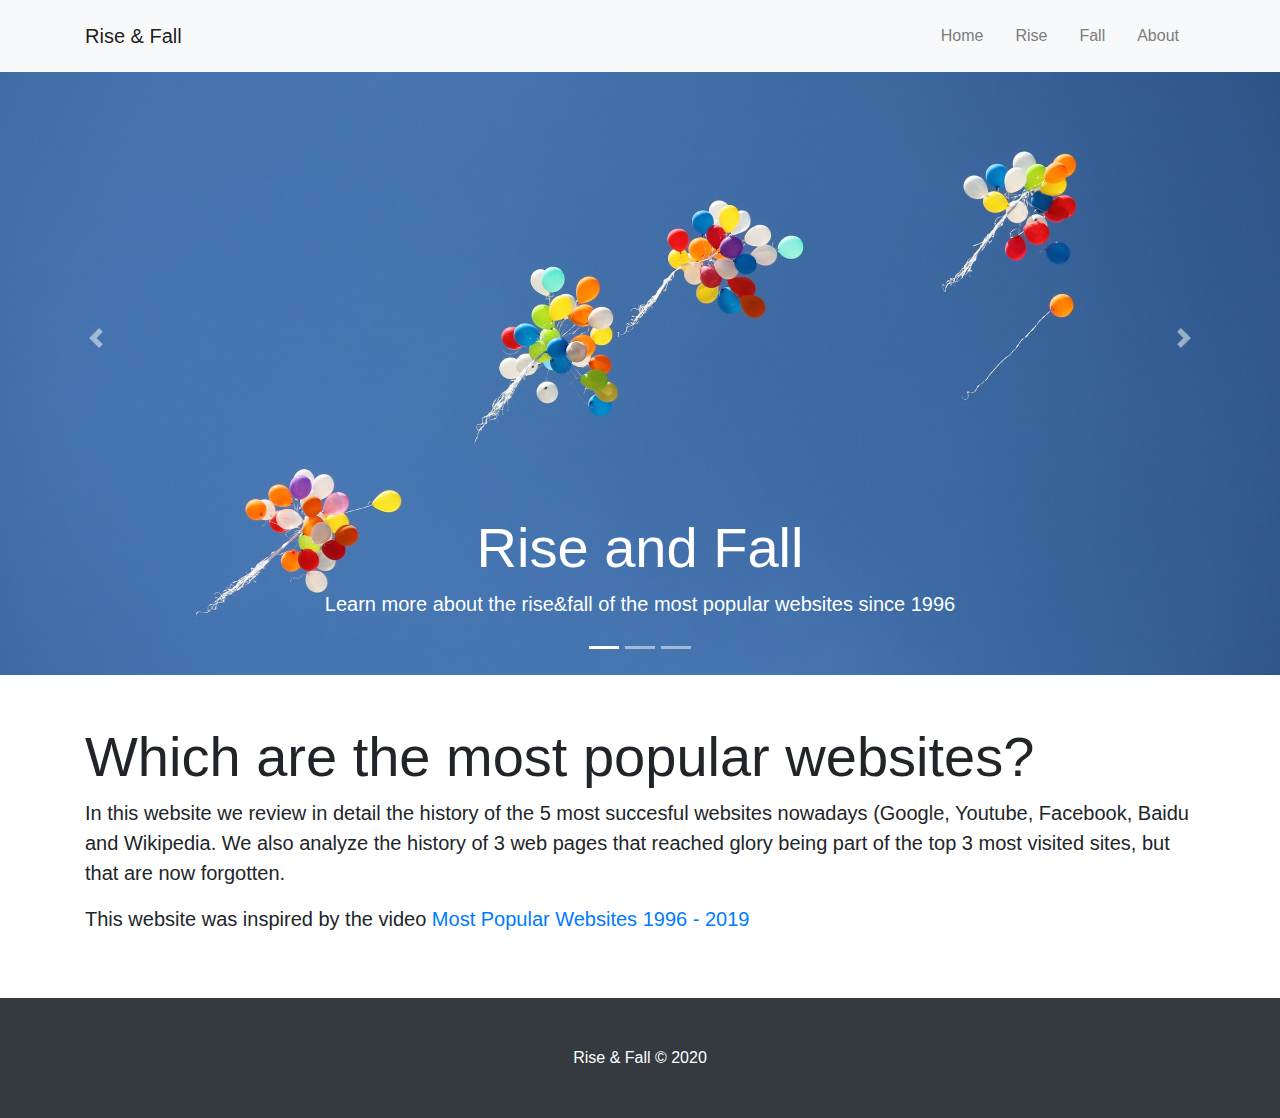
<file: index.html>
<!DOCTYPE html>
<html lang="en">
<head>
    <meta charset="UTF-8">
    <meta name="viewport" content="width=device-width, initial-scale=1, shrink-to-fit=no">
    <meta name="description" content="">
    <meta name="author" content="">
    <title>Rise & Fall</title>

    <link rel = "stylesheet"
          type = "text/css"
          href = "css/carousel.css" />

    <link rel = "stylesheet"
          type = "text/css"
          href = "css/header.css" />

    <link href="css/bootstrap.min.css" rel="stylesheet">

    <script src="https://code.jquery.com/jquery-3.2.1.slim.min.js" integrity="sha384-KJ3o2DKtIkvYIK3UENzmM7KCkRr/rE9/Qpg6aAZGJwFDMVNA/GpGFF93hXpG5KkN" crossorigin="anonymous"></script>
    <script src="https://cdnjs.cloudflare.com/ajax/libs/popper.js/1.12.9/umd/popper.min.js" integrity="sha384-ApNbgh9B+Y1QKtv3Rn7W3mgPxhU9K/ScQsAP7hUibX39j7fakFPskvXusvfa0b4Q" crossorigin="anonymous"></script>
    <script src="https://maxcdn.bootstrapcdn.com/bootstrap/4.0.0/js/bootstrap.min.js" integrity="sha384-JZR6Spejh4U02d8jOt6vLEHfe/JQGiRRSQQxSfFWpi1MquVdAyjUar5+76PVCmYl" crossorigin="anonymous"></script>

</head>
<body>
    <!-- Navigation -->
    <nav class="navbar navbar-expand-lg navbar-light bg-light fixed-top" style="color: #0b2e13">
        <div class="container">
            <a class="navbar-brand" href="index.html">Rise & Fall</a>
            <button class="navbar-toggler" type="button" data-toggle="collapse" data-target="#navbarResponsive" aria-controls="navbarResponsive" aria-expanded="false" aria-label="Toggle navigation">
                <span class="navbar-toggler-icon"></span>
            </button>
            <div class="collapse navbar-collapse" id="navbarResponsive">
                <ul class="navbar-nav ml-auto">
                    <li class="nav-item active">
                        <div class="dropdown">
                            <button class="dropbtn" onclick="window.location.href = 'index.html';">Home</button>
                            <span class="sr-only">(current)</span>
                        </div>
                    </li>
                    <li class="nav-item">
                        <div class="dropdown">
                            <button class="dropbtn">Rise</button>
                            <div class="dropdown-content">
                                <a href="google.html">Google</a>
                                <a href="youtube.html">Youtube</a>
                                <a href="facebook.html">Facebook</a>
                                <a href="baidu.html">Baidu</a>
                                <a href="wikipedia.html">Wikipedia</a>
                            </div>
                        </div>
                    </li>
                    <li class="nav-item">
                        <div class="dropdown">
                            <button class="dropbtn">Fall</button>
                            <div class="dropdown-content">
                                <a href="aol.html">AOL</a>
                                <a href="yahoo.html">Yahoo</a>
                                <a href="geocities.html">Geocities</a>
                                <a href="msn.html">MSN</a>
                            </div>
                        </div>
                    </li>
                    <li class="nav-item">
                        <div class="dropdown">
                            <button class="dropbtn" onclick="window.location.href = 'about.html';">About</button>
                        </div>
                    </li>
                </ul>
            </div>
        </div>
    </nav>

    <header>
        <div id="carouselExampleIndicators" class="carousel slide" data-ride="carousel">
            <ol class="carousel-indicators">
                <li data-target="#carouselExampleIndicators" data-slide-to="0" class="active"></li>
                <li data-target="#carouselExampleIndicators" data-slide-to="1"></li>
                <li data-target="#carouselExampleIndicators" data-slide-to="2"></li>
            </ol>
            <div class="carousel-inner" role="listbox">
                <!-- Slide One - Set the background image for this slide in the line below -->
                <div class="carousel-item active" style="background-image: url('img/first_slide_stats.jpg')">
                    <div class="carousel-caption d-none d-md-block">
                        <h2 class="display-4">Rise and Fall</h2>
                        <p class="lead">Learn more about the rise&fall of the most popular websites since 1996</p>
                    </div>
                </div>
                <!-- Slide Two - Set the background image for this slide in the line below -->
                <div class="carousel-item" style="background-image: url('img/second_slide_winners.jpg')">
                    <div class="carousel-caption d-none d-md-block">
                        <h2 class="display-4">The winners</h2>
                        <p class="lead">Learn wich are the 5 most succesful websites rightnow and how they came to be</p>
                    </div>
                </div>
                <!-- Slide Three - Set the background image for this slide in the line below -->
                <div class="carousel-item" style="background-image: url('img/third_slide_losers.jpg')">
                    <div class="carousel-caption d-none d-md-block">
                        <h2 class="display-4" style="color: #b21f2d">The losers</h2>
                        <p class="lead" style="color: #b21f2d">Learn about websites that once in a while were on the top 3 and how they failed</p>
                    </div>
                </div>
            </div>
            <a class="carousel-control-prev" href="#carouselExampleIndicators" role="button" data-slide="prev">
                <span class="carousel-control-prev-icon" aria-hidden="true"></span>
                <span class="sr-only">Previous</span>
            </a>
            <a class="carousel-control-next" href="#carouselExampleIndicators" role="button" data-slide="next">
                <span class="carousel-control-next-icon" aria-hidden="true"></span>
                <span class="sr-only">Next</span>
            </a>
        </div>
    </header>

    <!-- Page Content -->
    <section class="py-5">
        <div class="container">
            <h2 class="display-4">Which are the most popular websites?</h2>
            <p class="lead">In this website we review in detail the history of the 5 most succesful websites nowadays
                (Google, Youtube, Facebook, Baidu and Wikipedia. We also analyze the history of 3 web pages that
                reached glory being part of the top 3 most visited sites, but that are now forgotten.</p>
            <p class="lead">This website was inspired by the video <a href="https://www.youtube.com/watch?v=2Uj1A9AguFs">Most Popular Websites 1996 - 2019</a></p>
        </div>
    </section>

    <!-- Footer -->
    <footer class="py-5 bg-dark">
        <div class="container">
            <p class="m-0 text-center text-white">Rise & Fall &copy; 2020</p>
        </div>
        <!-- /.container -->
    </footer>

    <!-- Bootstrap core JavaScript -->
    <script src="js/jquery-3.5.1.js"></script>
    <script src="js/bootstrap.js"></script>

</body>
</html>
</file>
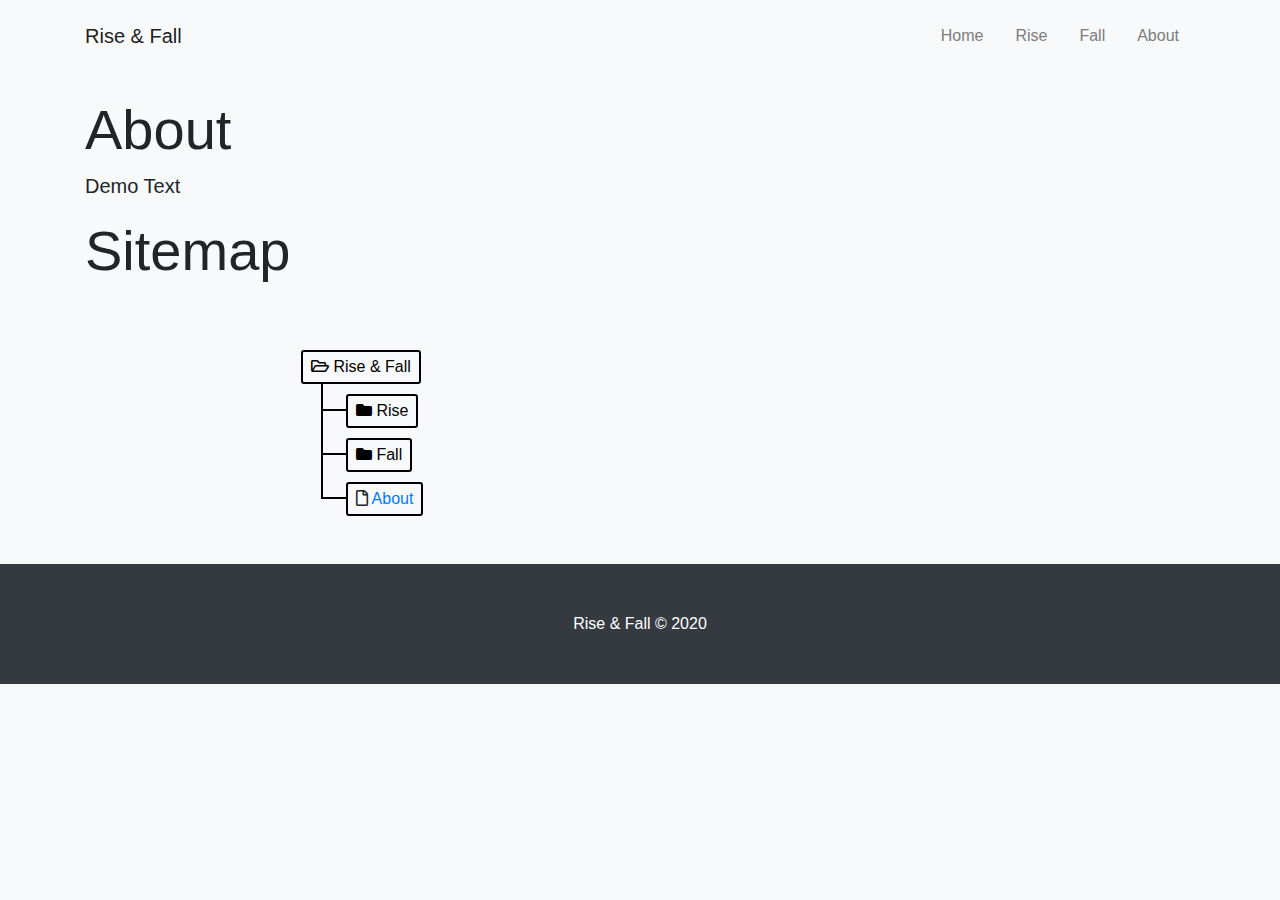
<file: about.html>
<!DOCTYPE html>
<html lang="en">

<head>
    <meta charset="utf-8">
    <meta name="viewport" content="width=device-width, initial-scale=1, shrink-to-fit=no">
    <meta name="description" content="">
    <meta name="author" content="">
    <title>About</title>

    <title>Blog Post - Start Bootstrap Template</title>

    <!-- Bootstrap core CSS -->
    <link href="css/bootstrap.min.css" rel="stylesheet">

    <script src="https://code.jquery.com/jquery-3.2.1.slim.min.js" integrity="sha384-KJ3o2DKtIkvYIK3UENzmM7KCkRr/rE9/Qpg6aAZGJwFDMVNA/GpGFF93hXpG5KkN" crossorigin="anonymous"></script>
    <script src="https://cdnjs.cloudflare.com/ajax/libs/popper.js/1.12.9/umd/popper.min.js" integrity="sha384-ApNbgh9B+Y1QKtv3Rn7W3mgPxhU9K/ScQsAP7hUibX39j7fakFPskvXusvfa0b4Q" crossorigin="anonymous"></script>
    <script src="https://maxcdn.bootstrapcdn.com/bootstrap/4.0.0/js/bootstrap.min.js" integrity="sha384-JZR6Spejh4U02d8jOt6vLEHfe/JQGiRRSQQxSfFWpi1MquVdAyjUar5+76PVCmYl" crossorigin="anonymous"></script>

    <!-- Custom styles for this template -->
    <link rel = "stylesheet"
          type = "text/css"
          href = "css/about.css" />

    <link rel = "stylesheet"
          type = "text/css"
          href = "css/header.css" />

    <link rel="stylesheet" href="https://use.fontawesome.com/releases/v5.0.13/css/all.css">

</head>

<body>

    <!-- Navigation -->
    <nav class="navbar navbar-expand-lg navbar-light bg-light fixed-top" style="color: #0b2e13">
        <div class="container">
            <a class="navbar-brand" href="index.html">Rise & Fall</a>
            <button class="navbar-toggler" type="button" data-toggle="collapse" data-target="#navbarResponsive" aria-controls="navbarResponsive" aria-expanded="false" aria-label="Toggle navigation">
                <span class="navbar-toggler-icon"></span>
            </button>
            <div class="collapse navbar-collapse" id="navbarResponsive">
                <ul class="navbar-nav ml-auto">
                    <li class="nav-item active">
                        <div class="dropdown">
                            <button class="dropbtn" onclick="window.location.href = 'index.html';">Home</button>
                        </div>
                    </li>
                    <li class="nav-item">
                        <div class="dropdown">
                            <button class="dropbtn">Rise</button>
                            <span class="sr-only">(current)</span>
                            <div class="dropdown-content">
                                <a href="google.html">Google</a>
                                <a href="youtube.html">Youtube</a>
                                <a href="facebook.html">Facebook</a>
                                <a href="baidu.html">Baidu</a>
                                <a href="wikipedia.html">Wikipedia</a>
                            </div>
                        </div>
                    </li>
                    <li class="nav-item">
                        <div class="dropdown">
                            <button class="dropbtn">Fall</button>
                            <div class="dropdown-content">
                                <a href="aol.html">AOL</a>
                                <a href="yahoo.html">Yahoo</a>
                                <a href="geocities.html">Geocities</a>
                                <a href="msn.html">MSN</a>
                            </div>
                        </div>
                    </li>
                    <li class="nav-item">
                        <div class="dropdown">
                            <button class="dropbtn" onclick="window.location.href = 'about.html';">About</button>
                        </div>
                    </li>
                </ul>
            </div>
        </div>
    </nav>

    <!-- Page Content -->
    <section class="py-5">
        <div class="container">
            <h1 class="display-4">About</h1>
            <p class="lead">Demo Text</p>
        </div>
    </section>

    <!-- SiteMap -->

    <section class="py-5" style="margin-top: -6em">
        <div class="container">
            <h1 class="display-4">Sitemap</h1>
        </div>
    </section>

    <div class="tree ">
        <ul>
            <li><span><a style="color:#000; text-decoration:none;" data-toggle="collapse" href="#Web" aria-expanded="true" aria-controls="Web"><i class="collapsed"><i class="fas fa-folder"></i></i><i class="expanded"><i class="far fa-folder-open"></i></i> Rise & Fall</a></span>
                <div id="Web" class="collapse show">
                    <ul>
                        <li><span><a style="color:#000; text-decoration:none;" data-toggle="collapse" href="#page1" aria-expanded="false" aria-controls="page1"><i class="collapsed"><i class="fas fa-folder"></i></i><i class="expanded"><i class="far fa-folder-open"></i></i> Rise</a></span>
                            <ul><div id="page1" class="collapse">
                                <li><span><i class="far fa-file"></i><a href="google.html"> Google</a></span></li>
                                <li><span><i class="far fa-file"></i><a href="youtube.html"> Youtube</a></span></li>
                                <li><span><i class="far fa-file"></i><a href="facebook.html"> Facebook</a></span></li>
                                <li><span><i class="far fa-file"></i><a href="baidu.html"> Baidu</a></span></li>
                                <li><span><i class="far fa-file"></i><a href="wikipedia.html"> Wikipedia</a></span></li></div>
                            </ul>
                        </li>
                        <li><span><a style="color:#000; text-decoration:none;" data-toggle="collapse" href="#Page2" aria-expanded="false" aria-controls="Page2"><i class="collapsed"><i class="fas fa-folder"></i></i><i class="expanded"><i class="far fa-folder-open"></i></i> Fall</a></span>
                            <ul><div id="Page2" class="collapse">
                                <li><span><i class="far fa-file"></i><a href="aol.html"> AOL</a></span></li>
                                <li><span><i class="far fa-file"></i><a href="yahoo.html"> Yahoo</a></span></li>
                                <li><span><i class="far fa-file"></i><a href="geocities.html"> Geocities</a></span></li>
                                <li><span><i class="far fa-file"></i><a href="msn.html"> MSN</a></span></li></div>
                            </ul>
                        </li>
                        <li><span><i class="far fa-file"></i><a href="about.html"> About</a></span></li>
                    </ul>
                </div>
            </li>
        </ul>
    </div>

    <!-- Footer -->
    <footer class="py-5 bg-dark">
        <div class="container">
            <p class="m-0 text-center text-white">Rise & Fall &copy; 2020</p>
        </div>
        <!-- /.container -->
    </footer>

    <!-- Bootstrap core JavaScript -->
    <script src="js/jquery-3.5.1.js"></script>
    <script src="js/bootstrap.js"></script>

</body>

</html>
</file>
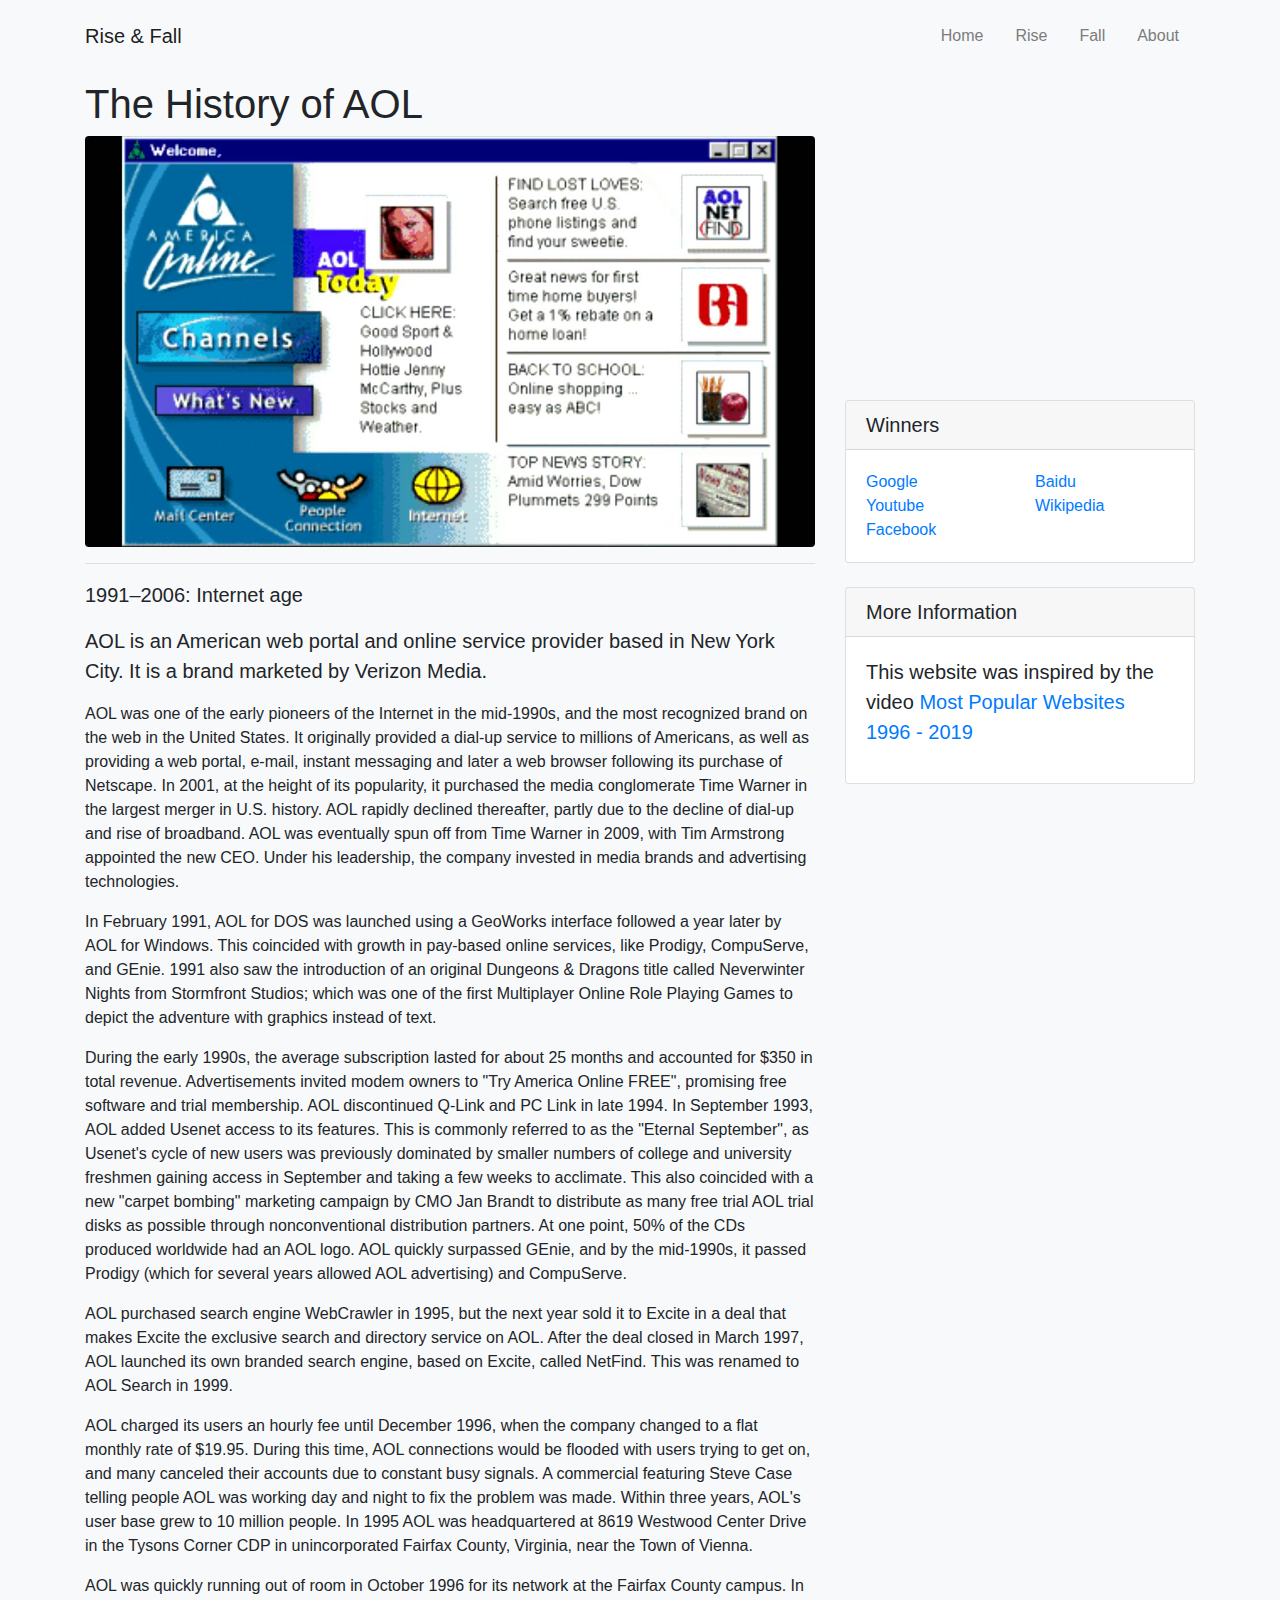
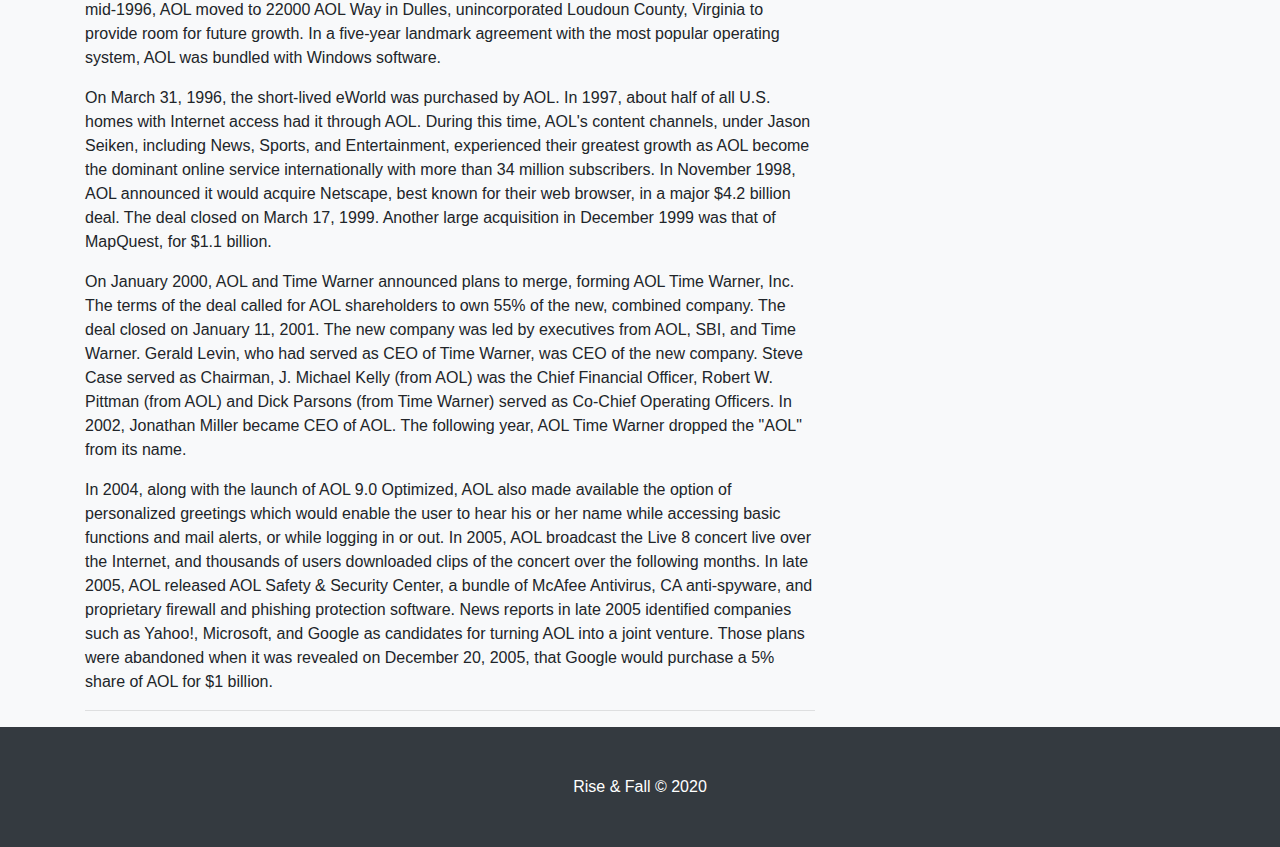
<file: aol.html>
<!DOCTYPE html>
<html lang="en">

<head>

    <meta charset="utf-8">
    <meta name="viewport" content="width=device-width, initial-scale=1, shrink-to-fit=no">
    <meta name="description" content="">
    <meta name="author" content="">
    <title>AOL Fail</title>

    <title>Blog Post - Start Bootstrap Template</title>

    <!-- Bootstrap core CSS -->
    <link href="css/bootstrap.min.css" rel="stylesheet">

    <script src="https://code.jquery.com/jquery-3.2.1.slim.min.js" integrity="sha384-KJ3o2DKtIkvYIK3UENzmM7KCkRr/rE9/Qpg6aAZGJwFDMVNA/GpGFF93hXpG5KkN" crossorigin="anonymous"></script>
    <script src="https://cdnjs.cloudflare.com/ajax/libs/popper.js/1.12.9/umd/popper.min.js" integrity="sha384-ApNbgh9B+Y1QKtv3Rn7W3mgPxhU9K/ScQsAP7hUibX39j7fakFPskvXusvfa0b4Q" crossorigin="anonymous"></script>
    <script src="https://maxcdn.bootstrapcdn.com/bootstrap/4.0.0/js/bootstrap.min.js" integrity="sha384-JZR6Spejh4U02d8jOt6vLEHfe/JQGiRRSQQxSfFWpi1MquVdAyjUar5+76PVCmYl" crossorigin="anonymous"></script>

    <!-- Custom styles for this template -->
    <link rel = "stylesheet"
          type = "text/css"
          href = "css/page_content.css" />

    <link rel = "stylesheet"
          type = "text/css"
          href = "css/header.css" />

</head>

<body>

  <!-- Navigation -->
  <nav class="navbar navbar-expand-lg navbar-light bg-light fixed-top" style="color: #0b2e13">
    <div class="container">
      <a class="navbar-brand" href="index.html">Rise & Fall</a>
      <button class="navbar-toggler" type="button" data-toggle="collapse" data-target="#navbarResponsive" aria-controls="navbarResponsive" aria-expanded="false" aria-label="Toggle navigation">
        <span class="navbar-toggler-icon"></span>
      </button>
      <div class="collapse navbar-collapse" id="navbarResponsive">
        <ul class="navbar-nav ml-auto">
          <li class="nav-item active">
            <div class="dropdown">
              <button class="dropbtn" onclick="window.location.href = 'index.html';">Home</button>
            </div>
          </li>
          <li class="nav-item">
            <div class="dropdown">
              <button class="dropbtn">Rise</button>
              <span class="sr-only">(current)</span>
              <div class="dropdown-content">
                <a href="google.html">Google</a>
                <a href="youtube.html">Youtube</a>
                <a href="facebook.html">Facebook</a>
                <a href="baidu.html">Baidu</a>
                <a href="wikipedia.html">Wikipedia</a>
              </div>
            </div>
          </li>
          <li class="nav-item">
            <div class="dropdown">
              <button class="dropbtn">Fall</button>
              <div class="dropdown-content">
                <a href="aol.html">AOL</a>
                <a href="yahoo.html">Yahoo</a>
                <a href="geocities.html">Geocities</a>
                <a href="msn.html">MSN</a>
              </div>
            </div>
          </li>
          <li class="nav-item">
            <div class="dropdown">
              <button class="dropbtn" onclick="window.location.href = 'about.html';">About</button>
            </div>
          </li>
        </ul>
      </div>
    </div>
  </nav>

  <!-- Page Content -->
  <div class="container">

    <div class="row">

      <!-- Post Content Column -->
      <div class="col-lg-8">

        <!-- Title -->
        <h1 class="mt-4">The History of AOL</h1>

        <!-- Preview Image -->
        <img class="img-fluid rounded" src="img/aol.jpg" alt="">

        <hr>

        <!-- Post Content -->
        <p class="lead">1991–2006: Internet age</p>

        <p class="lead">AOL is an American web portal and online service provider based in New York City. It is a brand marketed by Verizon Media.</p>

        <p>AOL was one of the early pioneers of the Internet in the mid-1990s, and the most recognized brand on the web in the United States. It originally provided a dial-up service to millions of Americans, as well as providing a web portal, e-mail, instant messaging and later a web browser following its purchase of Netscape. In 2001, at the height of its popularity, it purchased the media conglomerate Time Warner in the largest merger in U.S. history. AOL rapidly declined thereafter, partly due to the decline of dial-up and rise of broadband. AOL was eventually spun off from Time Warner in 2009, with Tim Armstrong appointed the new CEO. Under his leadership, the company invested in media brands and advertising technologies.</p>

        <p>In February 1991, AOL for DOS was launched using a GeoWorks interface followed a year later by AOL for Windows. This coincided with growth in pay-based online services, like Prodigy, CompuServe, and GEnie. 1991 also saw the introduction of an original Dungeons & Dragons title called Neverwinter Nights from Stormfront Studios; which was one of the first Multiplayer Online Role Playing Games to depict the adventure with graphics instead of text.</p>

        <p>During the early 1990s, the average subscription lasted for about 25 months and accounted for $350 in total revenue. Advertisements invited modem owners to "Try America Online FREE", promising free software and trial membership. AOL discontinued Q-Link and PC Link in late 1994. In September 1993, AOL added Usenet access to its features. This is commonly referred to as the "Eternal September", as Usenet's cycle of new users was previously dominated by smaller numbers of college and university freshmen gaining access in September and taking a few weeks to acclimate. This also coincided with a new "carpet bombing" marketing campaign by CMO Jan Brandt to distribute as many free trial AOL trial disks as possible through nonconventional distribution partners. At one point, 50% of the CDs produced worldwide had an AOL logo. AOL quickly surpassed GEnie, and by the mid-1990s, it passed Prodigy (which for several years allowed AOL advertising) and CompuServe.</p>

        <p>AOL purchased search engine WebCrawler in 1995, but the next year sold it to Excite in a deal that makes Excite the exclusive search and directory service on AOL. After the deal closed in March 1997, AOL launched its own branded search engine, based on Excite, called NetFind. This was renamed to AOL Search in 1999.</p>

        <p>AOL charged its users an hourly fee until December 1996, when the company changed to a flat monthly rate of $19.95. During this time, AOL connections would be flooded with users trying to get on, and many canceled their accounts due to constant busy signals. A commercial featuring Steve Case telling people AOL was working day and night to fix the problem was made. Within three years, AOL's user base grew to 10 million people. In 1995 AOL was headquartered at 8619 Westwood Center Drive in the Tysons Corner CDP in unincorporated Fairfax County, Virginia, near the Town of Vienna.</p>

        <p>AOL was quickly running out of room in October 1996 for its network at the Fairfax County campus. In mid-1996, AOL moved to 22000 AOL Way in Dulles, unincorporated Loudoun County, Virginia to provide room for future growth. In a five-year landmark agreement with the most popular operating system, AOL was bundled with Windows software.</p>

        <p>On March 31, 1996, the short-lived eWorld was purchased by AOL. In 1997, about half of all U.S. homes with Internet access had it through AOL. During this time, AOL's content channels, under Jason Seiken, including News, Sports, and Entertainment, experienced their greatest growth as AOL become the dominant online service internationally with more than 34 million subscribers. In November 1998, AOL announced it would acquire Netscape, best known for their web browser, in a major $4.2 billion deal. The deal closed on March 17, 1999. Another large acquisition in December 1999 was that of MapQuest, for $1.1 billion.</p>

        <p>On January 2000, AOL and Time Warner announced plans to merge, forming AOL Time Warner, Inc. The terms of the deal called for AOL shareholders to own 55% of the new, combined company. The deal closed on January 11, 2001. The new company was led by executives from AOL, SBI, and Time Warner. Gerald Levin, who had served as CEO of Time Warner, was CEO of the new company. Steve Case served as Chairman, J. Michael Kelly (from AOL) was the Chief Financial Officer, Robert W. Pittman (from AOL) and Dick Parsons (from Time Warner) served as Co-Chief Operating Officers. In 2002, Jonathan Miller became CEO of AOL. The following year, AOL Time Warner dropped the "AOL" from its name.</p>

        <p>In 2004, along with the launch of AOL 9.0 Optimized, AOL also made available the option of personalized greetings which would enable the user to hear his or her name while accessing basic functions and mail alerts, or while logging in or out. In 2005, AOL broadcast the Live 8 concert live over the Internet, and thousands of users downloaded clips of the concert over the following months. In late 2005, AOL released AOL Safety & Security Center, a bundle of McAfee Antivirus, CA anti-spyware, and proprietary firewall and phishing protection software. News reports in late 2005 identified companies such as Yahoo!, Microsoft, and Google as candidates for turning AOL into a joint venture. Those plans were abandoned when it was revealed on December 20, 2005, that Google would purchase a 5% share of AOL for $1 billion.</p>

        <hr>

      </div>

      <!-- Sidebar Widgets Column -->
      <div class="col-md-4">

        <!-- Categories Widget -->
        <div class="card my-4">
          <h5 class="card-header">Winners</h5>
          <div class="card-body">
            <div class="row">
              <div class="col-lg-6">
                <ul class="list-unstyled mb-0">
                  <li>
                    <a href="google.html">Google</a>
                  </li>
                  <li>
                    <a href="youtube.html">Youtube</a>
                  </li>
                  <li>
                    <a href="facebook.html">Facebook</a>
                  </li>
                </ul>
              </div>
              <div class="col-lg-6">
                <ul class="list-unstyled mb-0">
                  <li>
                    <a href="baidu.html">Baidu</a>
                  </li>
                  <li>
                    <a href="wikipedia.html">Wikipedia</a>
                  </li>
                </ul>
              </div>
            </div>
          </div>
        </div>

        <!-- Side Widget -->
        <div class="card my-4">
          <h5 class="card-header">More Information</h5>
          <div class="card-body">
            <p class="lead">This website was inspired by the video <a href="https://www.youtube.com/watch?v=2Uj1A9AguFs">Most Popular Websites 1996 - 2019</a></p>
          </div>
        </div>

      </div>

    </div>
    <!-- /.row -->

  </div>
  <!-- /.container -->

  <!-- Footer -->
  <footer class="py-5 bg-dark">
    <div class="container">
      <p class="m-0 text-center text-white">Rise & Fall &copy; 2020</p>
    </div>
    <!-- /.container -->
  </footer>

  <!-- Bootstrap core JavaScript -->
  <script src="js/jquery-3.5.1.js"></script>
  <script src="js/bootstrap.js"></script>

</body>

</html>
</file>
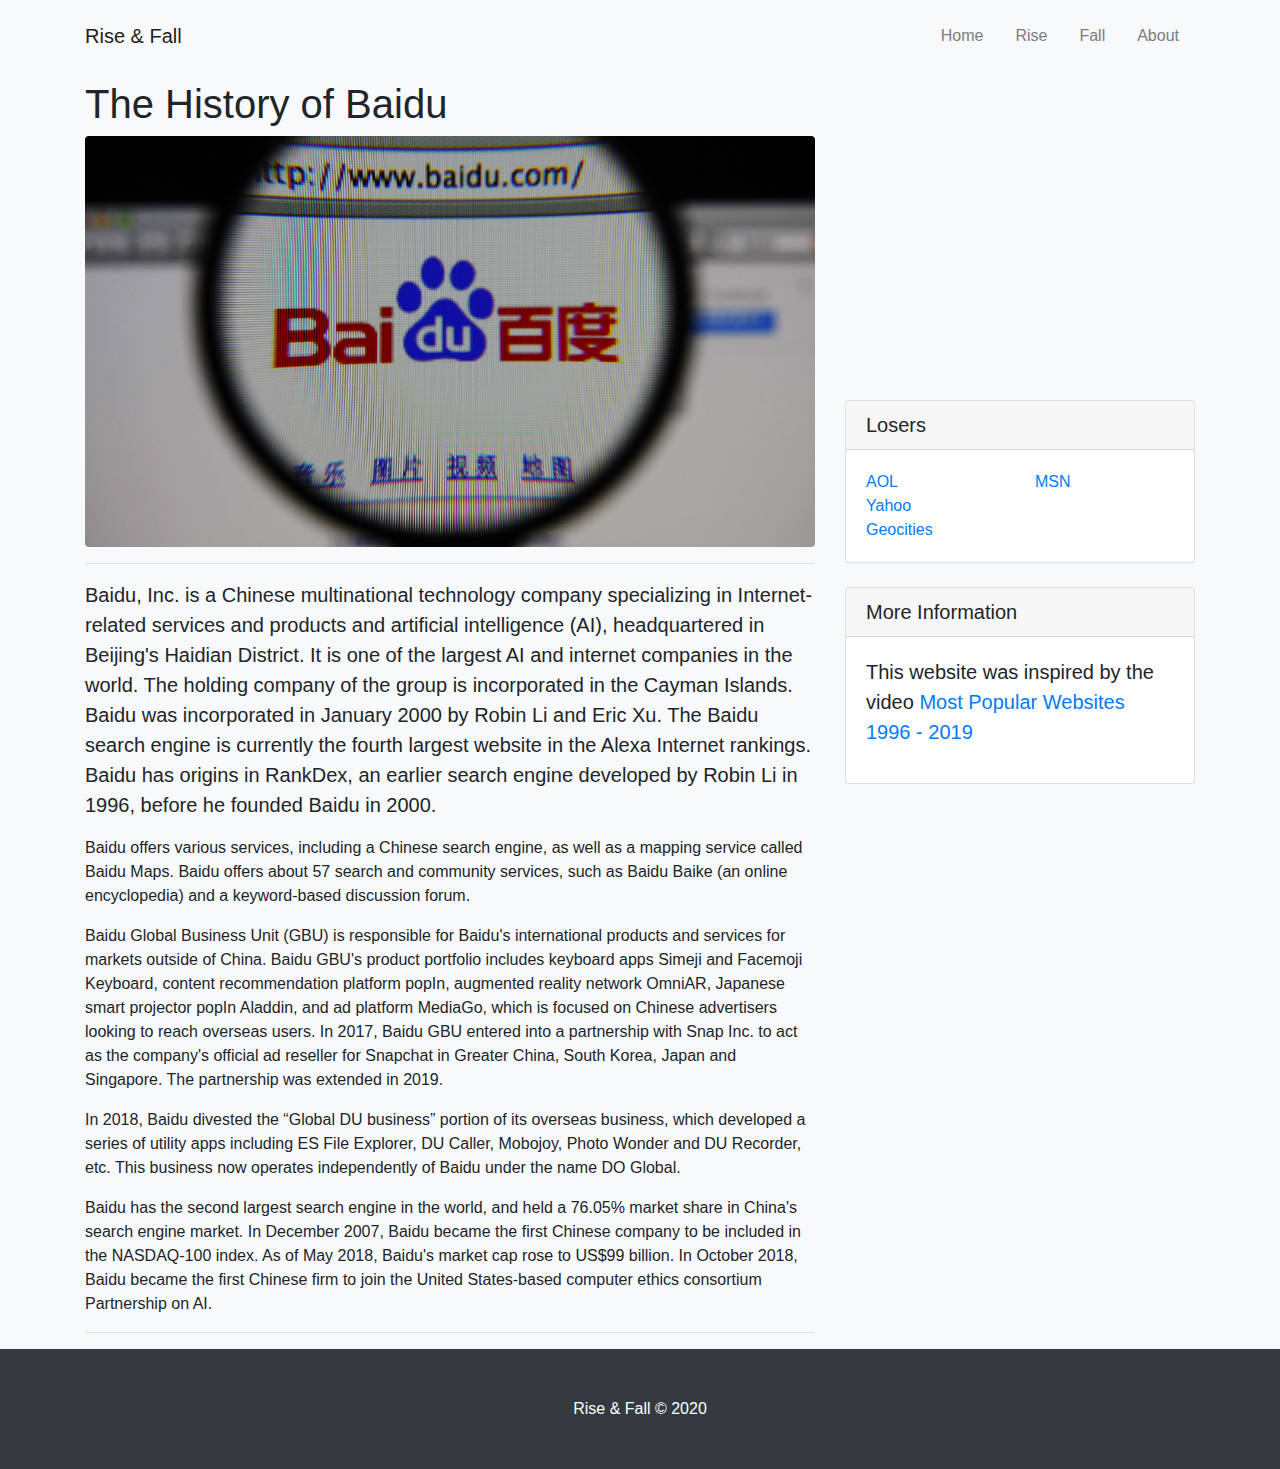
<file: baidu.html>
<!DOCTYPE html>
<html lang="en">

<head>

    <meta charset="utf-8">
    <meta name="viewport" content="width=device-width, initial-scale=1, shrink-to-fit=no">
    <meta name="description" content="">
    <meta name="author" content="">
    <title>Baidu Rise</title>

    <title>Blog Post - Start Bootstrap Template</title>

    <!-- Bootstrap core CSS -->
    <link href="css/bootstrap.min.css" rel="stylesheet">

    <script src="https://code.jquery.com/jquery-3.2.1.slim.min.js" integrity="sha384-KJ3o2DKtIkvYIK3UENzmM7KCkRr/rE9/Qpg6aAZGJwFDMVNA/GpGFF93hXpG5KkN" crossorigin="anonymous"></script>
    <script src="https://cdnjs.cloudflare.com/ajax/libs/popper.js/1.12.9/umd/popper.min.js" integrity="sha384-ApNbgh9B+Y1QKtv3Rn7W3mgPxhU9K/ScQsAP7hUibX39j7fakFPskvXusvfa0b4Q" crossorigin="anonymous"></script>
    <script src="https://maxcdn.bootstrapcdn.com/bootstrap/4.0.0/js/bootstrap.min.js" integrity="sha384-JZR6Spejh4U02d8jOt6vLEHfe/JQGiRRSQQxSfFWpi1MquVdAyjUar5+76PVCmYl" crossorigin="anonymous"></script>

    <!-- Custom styles for this template -->
    <link rel = "stylesheet"
          type = "text/css"
          href = "css/page_content.css" />

    <link rel = "stylesheet"
          type = "text/css"
          href = "css/header.css" />

</head>

<body>

  <!-- Navigation -->
  <nav class="navbar navbar-expand-lg navbar-light bg-light fixed-top" style="color: #0b2e13">
    <div class="container">
      <a class="navbar-brand" href="index.html">Rise & Fall</a>
      <button class="navbar-toggler" type="button" data-toggle="collapse" data-target="#navbarResponsive" aria-controls="navbarResponsive" aria-expanded="false" aria-label="Toggle navigation">
        <span class="navbar-toggler-icon"></span>
      </button>
      <div class="collapse navbar-collapse" id="navbarResponsive">
        <ul class="navbar-nav ml-auto">
          <li class="nav-item active">
            <div class="dropdown">
              <button class="dropbtn" onclick="window.location.href = 'index.html';">Home</button>
            </div>
          </li>
          <li class="nav-item">
            <div class="dropdown">
              <button class="dropbtn">Rise</button>
              <span class="sr-only">(current)</span>
              <div class="dropdown-content">
                <a href="google.html">Google</a>
                <a href="youtube.html">Youtube</a>
                <a href="facebook.html">Facebook</a>
                <a href="baidu.html">Baidu</a>
                <a href="wikipedia.html">Wikipedia</a>
              </div>
            </div>
          </li>
          <li class="nav-item">
            <div class="dropdown">
              <button class="dropbtn">Fall</button>
              <div class="dropdown-content">
                <a href="aol.html">AOL</a>
                <a href="yahoo.html">Yahoo</a>
                <a href="geocities.html">Geocities</a>
                <a href="msn.html">MSN</a>
              </div>
            </div>
          </li>
          <li class="nav-item">
            <div class="dropdown">
              <button class="dropbtn" onclick="window.location.href = 'about.html';">About</button>
            </div>
          </li>
        </ul>
      </div>
    </div>
  </nav>

  <!-- Page Content -->
  <div class="container">

    <div class="row">

      <!-- Post Content Column -->
      <div class="col-lg-8">

        <!-- Title -->
        <h1 class="mt-4">The History of Baidu</h1>

        <!-- Preview Image -->
        <img class="img-fluid rounded" src="img/baidu.jpg" alt="">

        <hr>

        <!-- Post Content -->
        <p class="lead">Baidu, Inc. is a Chinese multinational technology company specializing in Internet-related services and products and artificial intelligence (AI), headquartered in Beijing's Haidian District. It is one of the largest AI and internet companies in the world. The holding company of the group is incorporated in the Cayman Islands. Baidu was incorporated in January 2000 by Robin Li and Eric Xu. The Baidu search engine is currently the fourth largest website in the Alexa Internet rankings. Baidu has origins in RankDex, an earlier search engine developed by Robin Li in 1996, before he founded Baidu in 2000.</p>

        <p>Baidu offers various services, including a Chinese search engine, as well as a mapping service called Baidu Maps. Baidu offers about 57 search and community services, such as Baidu Baike (an online encyclopedia) and a keyword-based discussion forum.</p>

        <p>Baidu Global Business Unit (GBU) is responsible for Baidu's international products and services for markets outside of China. Baidu GBU's product portfolio includes keyboard apps Simeji and Facemoji Keyboard, content recommendation platform popIn, augmented reality network OmniAR, Japanese smart projector popIn Aladdin, and ad platform MediaGo, which is focused on Chinese advertisers looking to reach overseas users. In 2017, Baidu GBU entered into a partnership with Snap Inc. to act as the company's official ad reseller for Snapchat in Greater China, South Korea, Japan and Singapore. The partnership was extended in 2019.</p>

        <p>In 2018, Baidu divested the “Global DU business” portion of its overseas business, which developed a series of utility apps including ES File Explorer, DU Caller, Mobojoy, Photo Wonder and DU Recorder, etc. This business now operates independently of Baidu under the name DO Global.</p>

        <p>Baidu has the second largest search engine in the world, and held a 76.05% market share in China's search engine market. In December 2007, Baidu became the first Chinese company to be included in the NASDAQ-100 index. As of May 2018, Baidu's market cap rose to US$99 billion. In October 2018, Baidu became the first Chinese firm to join the United States-based computer ethics consortium Partnership on AI.</p>

        <hr>

      </div>

      <!-- Sidebar Widgets Column -->
      <div class="col-md-4">

        <!-- Categories Widget -->
        <div class="card my-4">
          <h5 class="card-header">Losers</h5>
          <div class="card-body">
            <div class="row">
              <div class="col-lg-6">
                <ul class="list-unstyled mb-0">
                  <li>
                    <a href="aol.html">AOL</a>
                  </li>
                  <li>
                    <a href="yahoo.html">Yahoo</a>
                  </li>
                  <li>
                    <a href="geocities.html">Geocities</a>
                  </li>
                </ul>
              </div>
              <div class="col-lg-6">
                <ul class="list-unstyled mb-0">
                  <li>
                    <a href="msn.html">MSN</a>
                  </li>
                </ul>
              </div>
            </div>
          </div>
        </div>

        <!-- Side Widget -->
        <div class="card my-4">
          <h5 class="card-header">More Information</h5>
          <div class="card-body">
            <p class="lead">This website was inspired by the video <a href="https://www.youtube.com/watch?v=2Uj1A9AguFs">Most Popular Websites 1996 - 2019</a></p>
          </div>
        </div>

      </div>

    </div>
    <!-- /.row -->

  </div>
  <!-- /.container -->

  <!-- Footer -->
  <footer class="py-5 bg-dark">
    <div class="container">
      <p class="m-0 text-center text-white">Rise & Fall &copy; 2020</p>
    </div>
    <!-- /.container -->
  </footer>

  <!-- Bootstrap core JavaScript -->
  <script src="js/jquery-3.5.1.js"></script>
  <script src="js/bootstrap.js"></script>

</body>

</html>
</file>
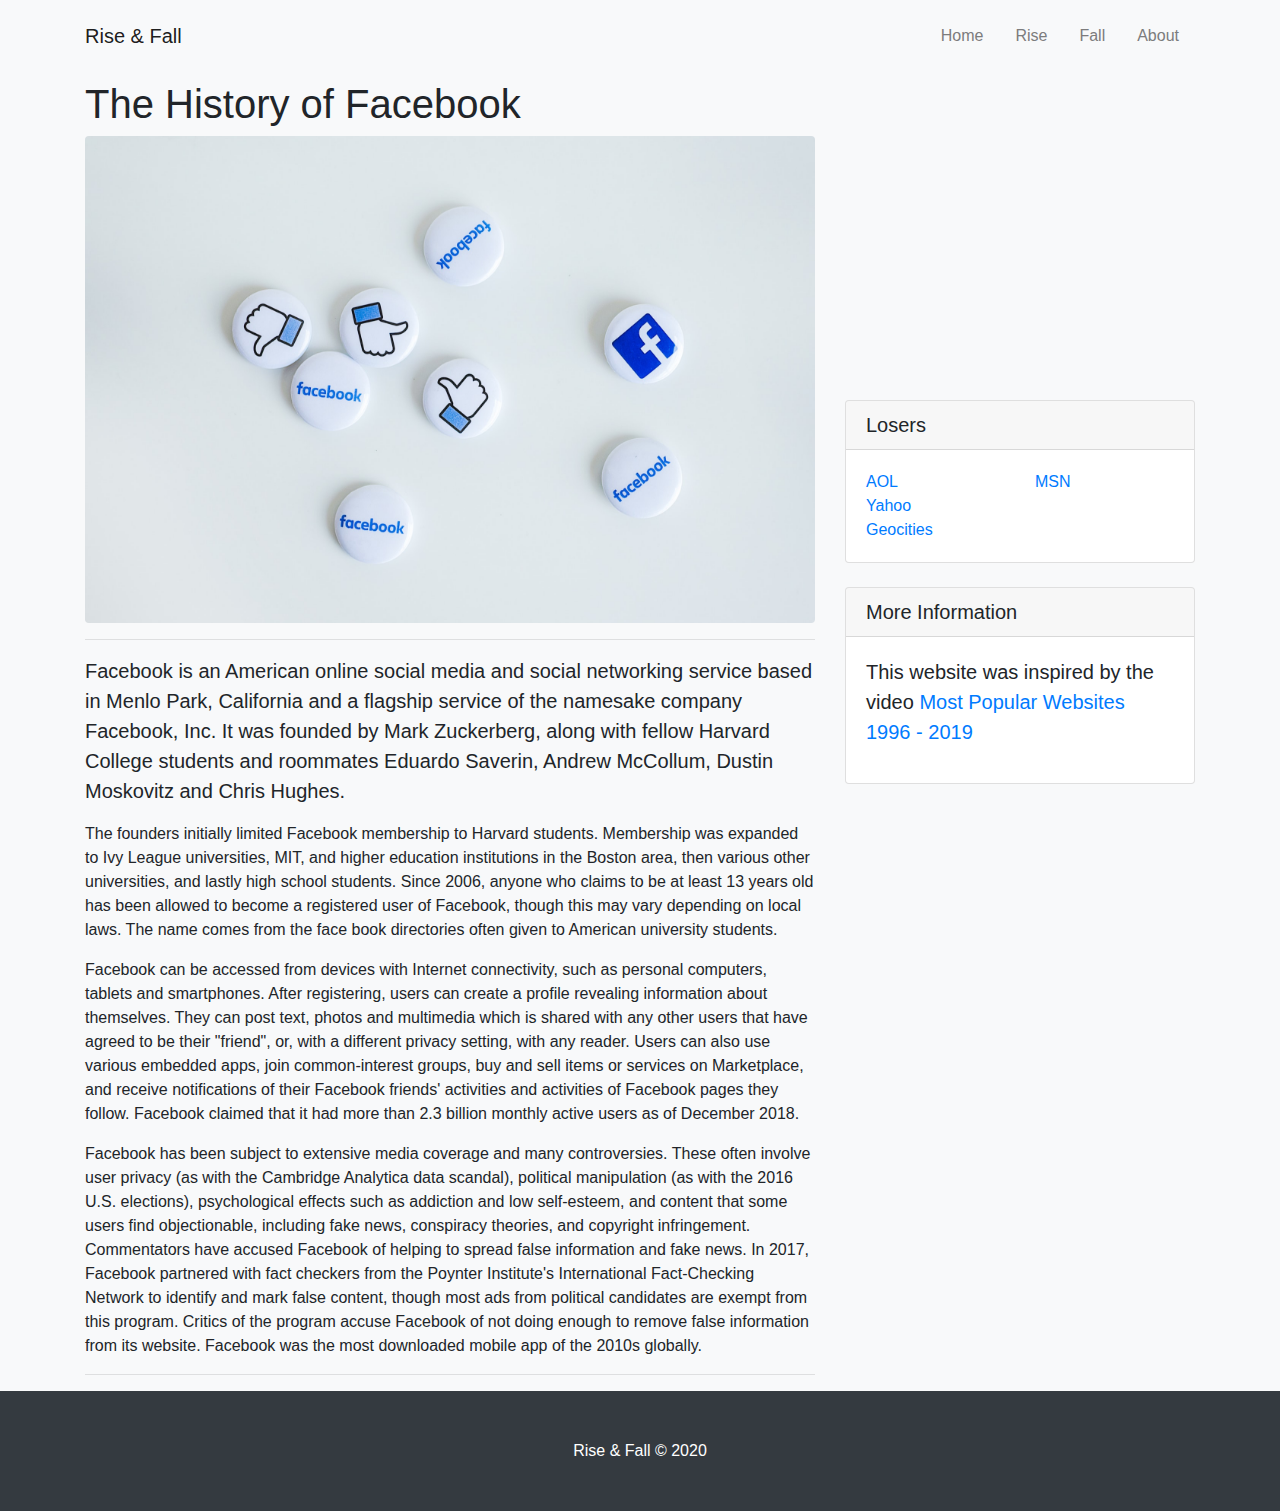
<file: facebook.html>
<!DOCTYPE html>
<html lang="en">

<head>

    <meta charset="utf-8">
    <meta name="viewport" content="width=device-width, initial-scale=1, shrink-to-fit=no">
    <meta name="description" content="">
    <meta name="author" content="">
    <title>Facebook Rise</title>

    <title>Blog Post - Start Bootstrap Template</title>

    <!-- Bootstrap core CSS -->
    <link href="css/bootstrap.min.css" rel="stylesheet">

    <script src="https://code.jquery.com/jquery-3.2.1.slim.min.js" integrity="sha384-KJ3o2DKtIkvYIK3UENzmM7KCkRr/rE9/Qpg6aAZGJwFDMVNA/GpGFF93hXpG5KkN" crossorigin="anonymous"></script>
    <script src="https://cdnjs.cloudflare.com/ajax/libs/popper.js/1.12.9/umd/popper.min.js" integrity="sha384-ApNbgh9B+Y1QKtv3Rn7W3mgPxhU9K/ScQsAP7hUibX39j7fakFPskvXusvfa0b4Q" crossorigin="anonymous"></script>
    <script src="https://maxcdn.bootstrapcdn.com/bootstrap/4.0.0/js/bootstrap.min.js" integrity="sha384-JZR6Spejh4U02d8jOt6vLEHfe/JQGiRRSQQxSfFWpi1MquVdAyjUar5+76PVCmYl" crossorigin="anonymous"></script>

    <!-- Custom styles for this template -->
    <link rel = "stylesheet"
          type = "text/css"
          href = "css/page_content.css" />

    <link rel = "stylesheet"
          type = "text/css"
          href = "css/header.css" />

</head>

<body>

  <!-- Navigation -->
  <nav class="navbar navbar-expand-lg navbar-light bg-light fixed-top" style="color: #0b2e13">
    <div class="container">
      <a class="navbar-brand" href="index.html">Rise & Fall</a>
      <button class="navbar-toggler" type="button" data-toggle="collapse" data-target="#navbarResponsive" aria-controls="navbarResponsive" aria-expanded="false" aria-label="Toggle navigation">
        <span class="navbar-toggler-icon"></span>
      </button>
      <div class="collapse navbar-collapse" id="navbarResponsive">
        <ul class="navbar-nav ml-auto">
          <li class="nav-item active">
            <div class="dropdown">
              <button class="dropbtn" onclick="window.location.href = 'index.html';">Home</button>
            </div>
          </li>
          <li class="nav-item">
            <div class="dropdown">
              <button class="dropbtn">Rise</button>
              <span class="sr-only">(current)</span>
              <div class="dropdown-content">
                <a href="google.html">Google</a>
                <a href="youtube.html">Youtube</a>
                <a href="facebook.html">Facebook</a>
                <a href="baidu.html">Baidu</a>
                <a href="wikipedia.html">Wikipedia</a>
              </div>
            </div>
          </li>
          <li class="nav-item">
            <div class="dropdown">
              <button class="dropbtn">Fall</button>
              <div class="dropdown-content">
                <a href="aol.html">AOL</a>
                <a href="yahoo.html">Yahoo</a>
                <a href="geocities.html">Geocities</a>
                <a href="msn.html">MSN</a>
              </div>
            </div>
          </li>
          <li class="nav-item">
            <div class="dropdown">
              <button class="dropbtn" onclick="window.location.href = 'about.html';">About</button>
            </div>
          </li>
        </ul>
      </div>
    </div>
  </nav>

  <!-- Page Content -->
  <div class="container">

    <div class="row">

      <!-- Post Content Column -->
      <div class="col-lg-8">

        <!-- Title -->
        <h1 class="mt-4">The History of Facebook</h1>

        <!-- Preview Image -->
        <img class="img-fluid rounded" src="img/facebook.png" alt="">

        <hr>

        <!-- Post Content -->
        <p class="lead">Facebook is an American online social media and social networking service based in Menlo Park, California and a flagship service of the namesake company Facebook, Inc. It was founded by Mark Zuckerberg, along with fellow Harvard College students and roommates Eduardo Saverin, Andrew McCollum, Dustin Moskovitz and Chris Hughes.</p>

        <p>The founders initially limited Facebook membership to Harvard students. Membership was expanded to Ivy League universities, MIT, and higher education institutions in the Boston area, then various other universities, and lastly high school students. Since 2006, anyone who claims to be at least 13 years old has been allowed to become a registered user of Facebook, though this may vary depending on local laws. The name comes from the face book directories often given to American university students.</p>

        <p>Facebook can be accessed from devices with Internet connectivity, such as personal computers, tablets and smartphones. After registering, users can create a profile revealing information about themselves. They can post text, photos and multimedia which is shared with any other users that have agreed to be their "friend", or, with a different privacy setting, with any reader. Users can also use various embedded apps, join common-interest groups, buy and sell items or services on Marketplace, and receive notifications of their Facebook friends' activities and activities of Facebook pages they follow. Facebook claimed that it had more than 2.3 billion monthly active users as of December 2018.</p>

        <p>Facebook has been subject to extensive media coverage and many controversies. These often involve user privacy (as with the Cambridge Analytica data scandal), political manipulation (as with the 2016 U.S. elections), psychological effects such as addiction and low self-esteem, and content that some users find objectionable, including fake news, conspiracy theories, and copyright infringement. Commentators have accused Facebook of helping to spread false information and fake news. In 2017, Facebook partnered with fact checkers from the Poynter Institute's International Fact-Checking Network to identify and mark false content, though most ads from political candidates are exempt from this program. Critics of the program accuse Facebook of not doing enough to remove false information from its website. Facebook was the most downloaded mobile app of the 2010s globally.</p>

        <hr>

      </div>

      <!-- Sidebar Widgets Column -->
      <div class="col-md-4">

        <!-- Categories Widget -->
        <div class="card my-4">
          <h5 class="card-header">Losers</h5>
          <div class="card-body">
            <div class="row">
              <div class="col-lg-6">
                <ul class="list-unstyled mb-0">
                  <li>
                    <a href="aol.html">AOL</a>
                  </li>
                  <li>
                    <a href="yahoo.html">Yahoo</a>
                  </li>
                  <li>
                    <a href="geocities.html">Geocities</a>
                  </li>
                </ul>
              </div>
              <div class="col-lg-6">
                <ul class="list-unstyled mb-0">
                  <li>
                    <a href="msn.html">MSN</a>
                  </li>
                </ul>
              </div>
            </div>
          </div>
        </div>

        <!-- Side Widget -->
        <div class="card my-4">
          <h5 class="card-header">More Information</h5>
          <div class="card-body">
            <p class="lead">This website was inspired by the video <a href="https://www.youtube.com/watch?v=2Uj1A9AguFs">Most Popular Websites 1996 - 2019</a></p>
          </div>
        </div>

      </div>

    </div>
    <!-- /.row -->

  </div>
  <!-- /.container -->

  <!-- Footer -->
  <footer class="py-5 bg-dark">
    <div class="container">
      <p class="m-0 text-center text-white">Rise & Fall &copy; 2020</p>
    </div>
    <!-- /.container -->
  </footer>

  <!-- Bootstrap core JavaScript -->
  <script src="js/jquery-3.5.1.js"></script>
  <script src="js/bootstrap.js"></script>

</body>

</html>
</file>
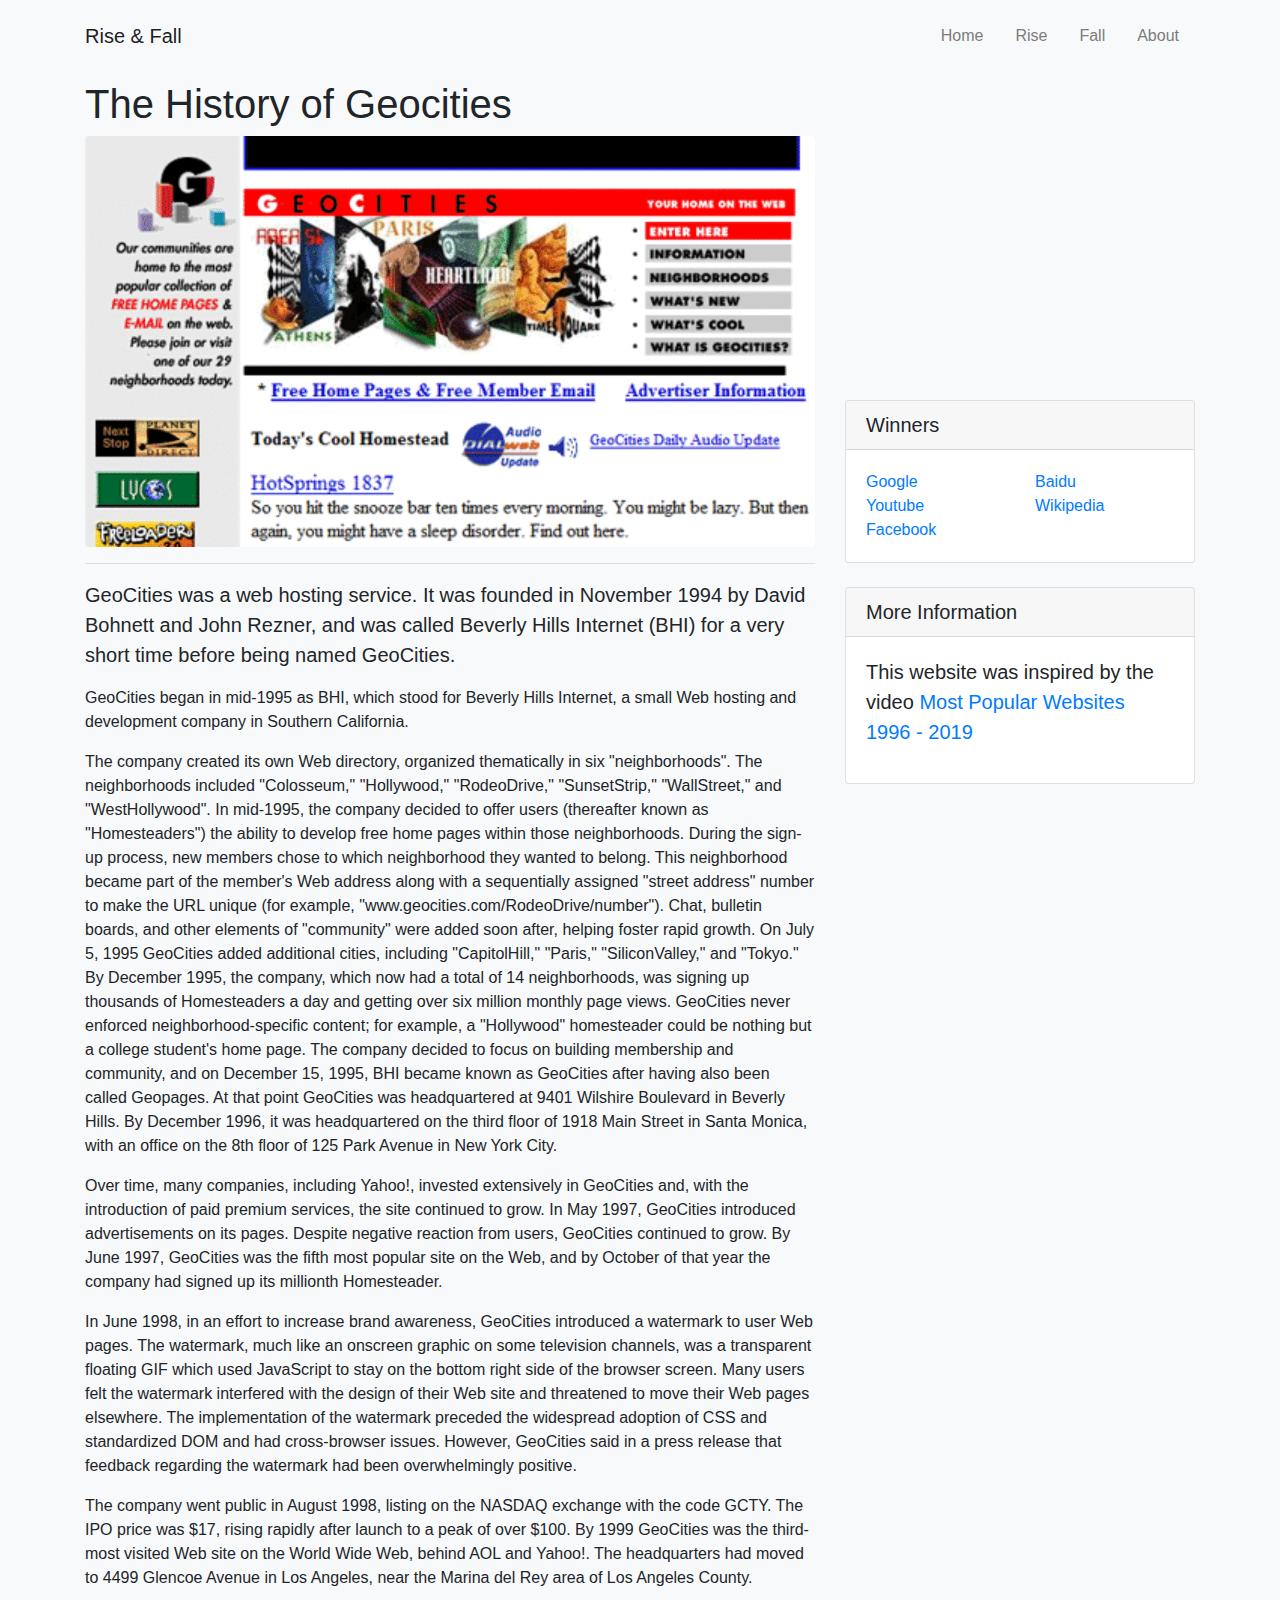
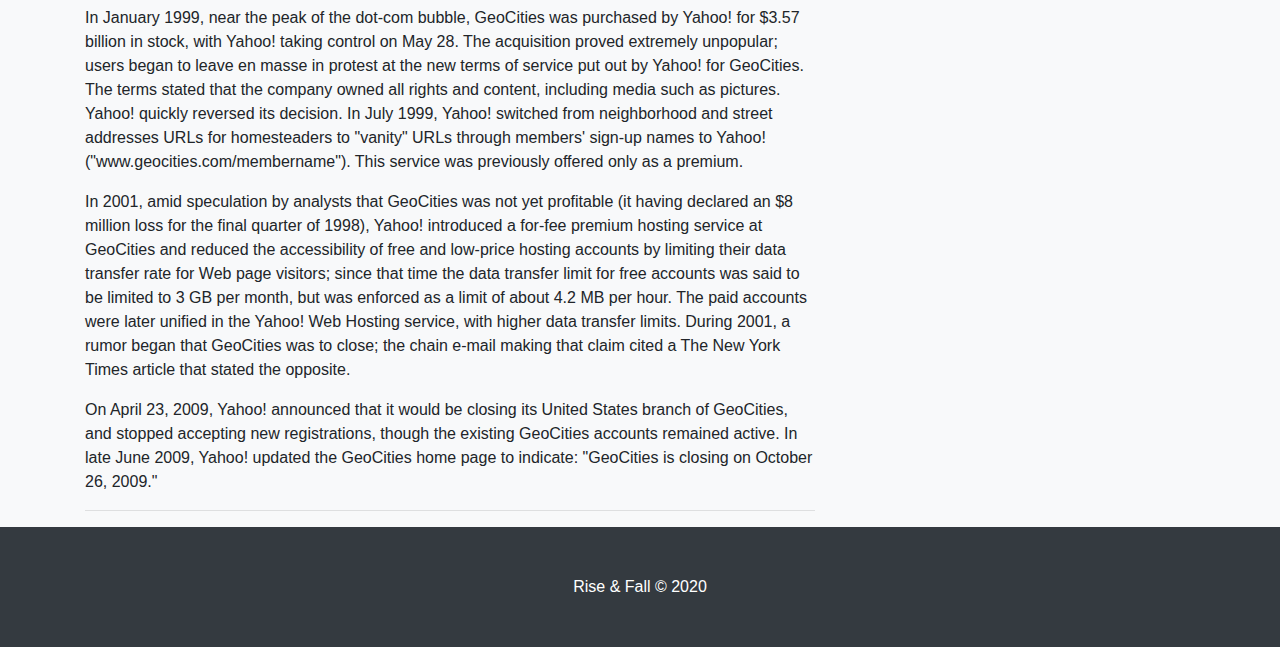
<file: geocities.html>
<!DOCTYPE html>
<html lang="en">

<head>

    <meta charset="utf-8">
    <meta name="viewport" content="width=device-width, initial-scale=1, shrink-to-fit=no">
    <meta name="description" content="">
    <meta name="author" content="">
    <title>Geocities Fail</title>

    <title>Blog Post - Start Bootstrap Template</title>

    <!-- Bootstrap core CSS -->
    <link href="css/bootstrap.min.css" rel="stylesheet">

    <script src="https://code.jquery.com/jquery-3.2.1.slim.min.js" integrity="sha384-KJ3o2DKtIkvYIK3UENzmM7KCkRr/rE9/Qpg6aAZGJwFDMVNA/GpGFF93hXpG5KkN" crossorigin="anonymous"></script>
    <script src="https://cdnjs.cloudflare.com/ajax/libs/popper.js/1.12.9/umd/popper.min.js" integrity="sha384-ApNbgh9B+Y1QKtv3Rn7W3mgPxhU9K/ScQsAP7hUibX39j7fakFPskvXusvfa0b4Q" crossorigin="anonymous"></script>
    <script src="https://maxcdn.bootstrapcdn.com/bootstrap/4.0.0/js/bootstrap.min.js" integrity="sha384-JZR6Spejh4U02d8jOt6vLEHfe/JQGiRRSQQxSfFWpi1MquVdAyjUar5+76PVCmYl" crossorigin="anonymous"></script>

    <!-- Custom styles for this template -->
    <link rel = "stylesheet"
          type = "text/css"
          href = "css/page_content.css" />

    <link rel = "stylesheet"
          type = "text/css"
          href = "css/header.css" />

</head>

<body>

  <!-- Navigation -->
  <nav class="navbar navbar-expand-lg navbar-light bg-light fixed-top" style="color: #0b2e13">
    <div class="container">
      <a class="navbar-brand" href="index.html">Rise & Fall</a>
      <button class="navbar-toggler" type="button" data-toggle="collapse" data-target="#navbarResponsive" aria-controls="navbarResponsive" aria-expanded="false" aria-label="Toggle navigation">
        <span class="navbar-toggler-icon"></span>
      </button>
      <div class="collapse navbar-collapse" id="navbarResponsive">
        <ul class="navbar-nav ml-auto">
          <li class="nav-item active">
            <div class="dropdown">
              <button class="dropbtn" onclick="window.location.href = 'index.html';">Home</button>
            </div>
          </li>
          <li class="nav-item">
            <div class="dropdown">
              <button class="dropbtn">Rise</button>
              <span class="sr-only">(current)</span>
              <div class="dropdown-content">
                <a href="google.html">Google</a>
                <a href="youtube.html">Youtube</a>
                <a href="facebook.html">Facebook</a>
                <a href="baidu.html">Baidu</a>
                <a href="wikipedia.html">Wikipedia</a>
              </div>
            </div>
          </li>
          <li class="nav-item">
            <div class="dropdown">
              <button class="dropbtn">Fall</button>
              <div class="dropdown-content">
                <a href="aol.html">AOL</a>
                <a href="yahoo.html">Yahoo</a>
                <a href="geocities.html">Geocities</a>
                <a href="msn.html">MSN</a>
              </div>
            </div>
          </li>
          <li class="nav-item">
            <div class="dropdown">
              <button class="dropbtn" onclick="window.location.href = 'about.html';">About</button>
            </div>
          </li>
        </ul>
      </div>
    </div>
  </nav>

  <!-- Page Content -->
  <div class="container">

    <div class="row">

      <!-- Post Content Column -->
      <div class="col-lg-8">

        <!-- Title -->
        <h1 class="mt-4">The History of Geocities</h1>

        <!-- Preview Image -->
        <img class="img-fluid rounded" src="img/geocities.gif" alt="">

        <hr>

        <!-- Post Content -->
        <p class="lead">GeoCities was a web hosting service. It was founded in November 1994 by David Bohnett and John Rezner, and was called Beverly Hills Internet (BHI) for a very short time before being named GeoCities.</p>

        <p>GeoCities began in mid-1995 as BHI, which stood for Beverly Hills Internet, a small Web hosting and development company in Southern California.</p>

        <p>The company created its own Web directory, organized thematically in six "neighborhoods". The neighborhoods included "Colosseum," "Hollywood," "RodeoDrive," "SunsetStrip," "WallStreet," and "WestHollywood". In mid-1995, the company decided to offer users (thereafter known as "Homesteaders") the ability to develop free home pages within those neighborhoods. During the sign-up process, new members chose to which neighborhood they wanted to belong. This neighborhood became part of the member's Web address along with a sequentially assigned "street address" number to make the URL unique (for example, "www.geocities.com/RodeoDrive/number"). Chat, bulletin boards, and other elements of "community" were added soon after, helping foster rapid growth. On July 5, 1995 GeoCities added additional cities, including "CapitolHill," "Paris," "SiliconValley," and "Tokyo." By December 1995, the company, which now had a total of 14 neighborhoods, was signing up thousands of Homesteaders a day and getting over six million monthly page views. GeoCities never enforced neighborhood-specific content; for example, a "Hollywood" homesteader could be nothing but a college student's home page. The company decided to focus on building membership and community, and on December 15, 1995, BHI became known as GeoCities after having also been called Geopages. At that point GeoCities was headquartered at 9401 Wilshire Boulevard in Beverly Hills. By December 1996, it was headquartered on the third floor of 1918 Main Street in Santa Monica, with an office on the 8th floor of 125 Park Avenue in New York City.</p>

        <p>Over time, many companies, including Yahoo!, invested extensively in GeoCities and, with the introduction of paid premium services, the site continued to grow. In May 1997, GeoCities introduced advertisements on its pages. Despite negative reaction from users, GeoCities continued to grow. By June 1997, GeoCities was the fifth most popular site on the Web, and by October of that year the company had signed up its millionth Homesteader.</p>

        <p>In June 1998, in an effort to increase brand awareness, GeoCities introduced a watermark to user Web pages. The watermark, much like an onscreen graphic on some television channels, was a transparent floating GIF which used JavaScript to stay on the bottom right side of the browser screen. Many users felt the watermark interfered with the design of their Web site and threatened to move their Web pages elsewhere. The implementation of the watermark preceded the widespread adoption of CSS and standardized DOM and had cross-browser issues. However, GeoCities said in a press release that feedback regarding the watermark had been overwhelmingly positive.</p>

        <p>The company went public in August 1998, listing on the NASDAQ exchange with the code GCTY. The IPO price was $17, rising rapidly after launch to a peak of over $100. By 1999 GeoCities was the third-most visited Web site on the World Wide Web, behind AOL and Yahoo!. The headquarters had moved to 4499 Glencoe Avenue in Los Angeles, near the Marina del Rey area of Los Angeles County.</p>

        <p>In January 1999, near the peak of the dot-com bubble, GeoCities was purchased by Yahoo! for $3.57 billion in stock, with Yahoo! taking control on May 28. The acquisition proved extremely unpopular; users began to leave en masse in protest at the new terms of service put out by Yahoo! for GeoCities. The terms stated that the company owned all rights and content, including media such as pictures. Yahoo! quickly reversed its decision. In July 1999, Yahoo! switched from neighborhood and street addresses URLs for homesteaders to "vanity" URLs through members' sign-up names to Yahoo! ("www.geocities.com/membername"). This service was previously offered only as a premium.</p>

        <p>In 2001, amid speculation by analysts that GeoCities was not yet profitable (it having declared an $8 million loss for the final quarter of 1998), Yahoo! introduced a for-fee premium hosting service at GeoCities and reduced the accessibility of free and low-price hosting accounts by limiting their data transfer rate for Web page visitors; since that time the data transfer limit for free accounts was said to be limited to 3 GB per month, but was enforced as a limit of about 4.2 MB per hour. The paid accounts were later unified in the Yahoo! Web Hosting service, with higher data transfer limits. During 2001, a rumor began that GeoCities was to close; the chain e-mail making that claim cited a The New York Times article that stated the opposite.</p>

        <p>On April 23, 2009, Yahoo! announced that it would be closing its United States branch of GeoCities, and stopped accepting new registrations, though the existing GeoCities accounts remained active. In late June 2009, Yahoo! updated the GeoCities home page to indicate: "GeoCities is closing on October 26, 2009."</p>

        <hr>

      </div>

      <!-- Sidebar Widgets Column -->
      <div class="col-md-4">

        <!-- Categories Widget -->
        <div class="card my-4">
          <h5 class="card-header">Winners</h5>
          <div class="card-body">
            <div class="row">
              <div class="col-lg-6">
                <ul class="list-unstyled mb-0">
                  <li>
                    <a href="google.html">Google</a>
                  </li>
                  <li>
                    <a href="youtube.html">Youtube</a>
                  </li>
                  <li>
                    <a href="facebook.html">Facebook</a>
                  </li>
                </ul>
              </div>
              <div class="col-lg-6">
                <ul class="list-unstyled mb-0">
                  <li>
                    <a href="baidu.html">Baidu</a>
                  </li>
                  <li>
                    <a href="wikipedia.html">Wikipedia</a>
                  </li>
                </ul>
              </div>
            </div>
          </div>
        </div>

        <!-- Side Widget -->
        <div class="card my-4">
          <h5 class="card-header">More Information</h5>
          <div class="card-body">
            <p class="lead">This website was inspired by the video <a href="https://www.youtube.com/watch?v=2Uj1A9AguFs">Most Popular Websites 1996 - 2019</a></p>
          </div>
        </div>

      </div>

    </div>
    <!-- /.row -->

  </div>
  <!-- /.container -->

  <!-- Footer -->
  <footer class="py-5 bg-dark">
    <div class="container">
      <p class="m-0 text-center text-white">Rise & Fall &copy; 2020</p>
    </div>
    <!-- /.container -->
  </footer>

  <!-- Bootstrap core JavaScript -->
  <script src="js/jquery-3.5.1.js"></script>
  <script src="js/bootstrap.js"></script>

</body>

</html>
</file>
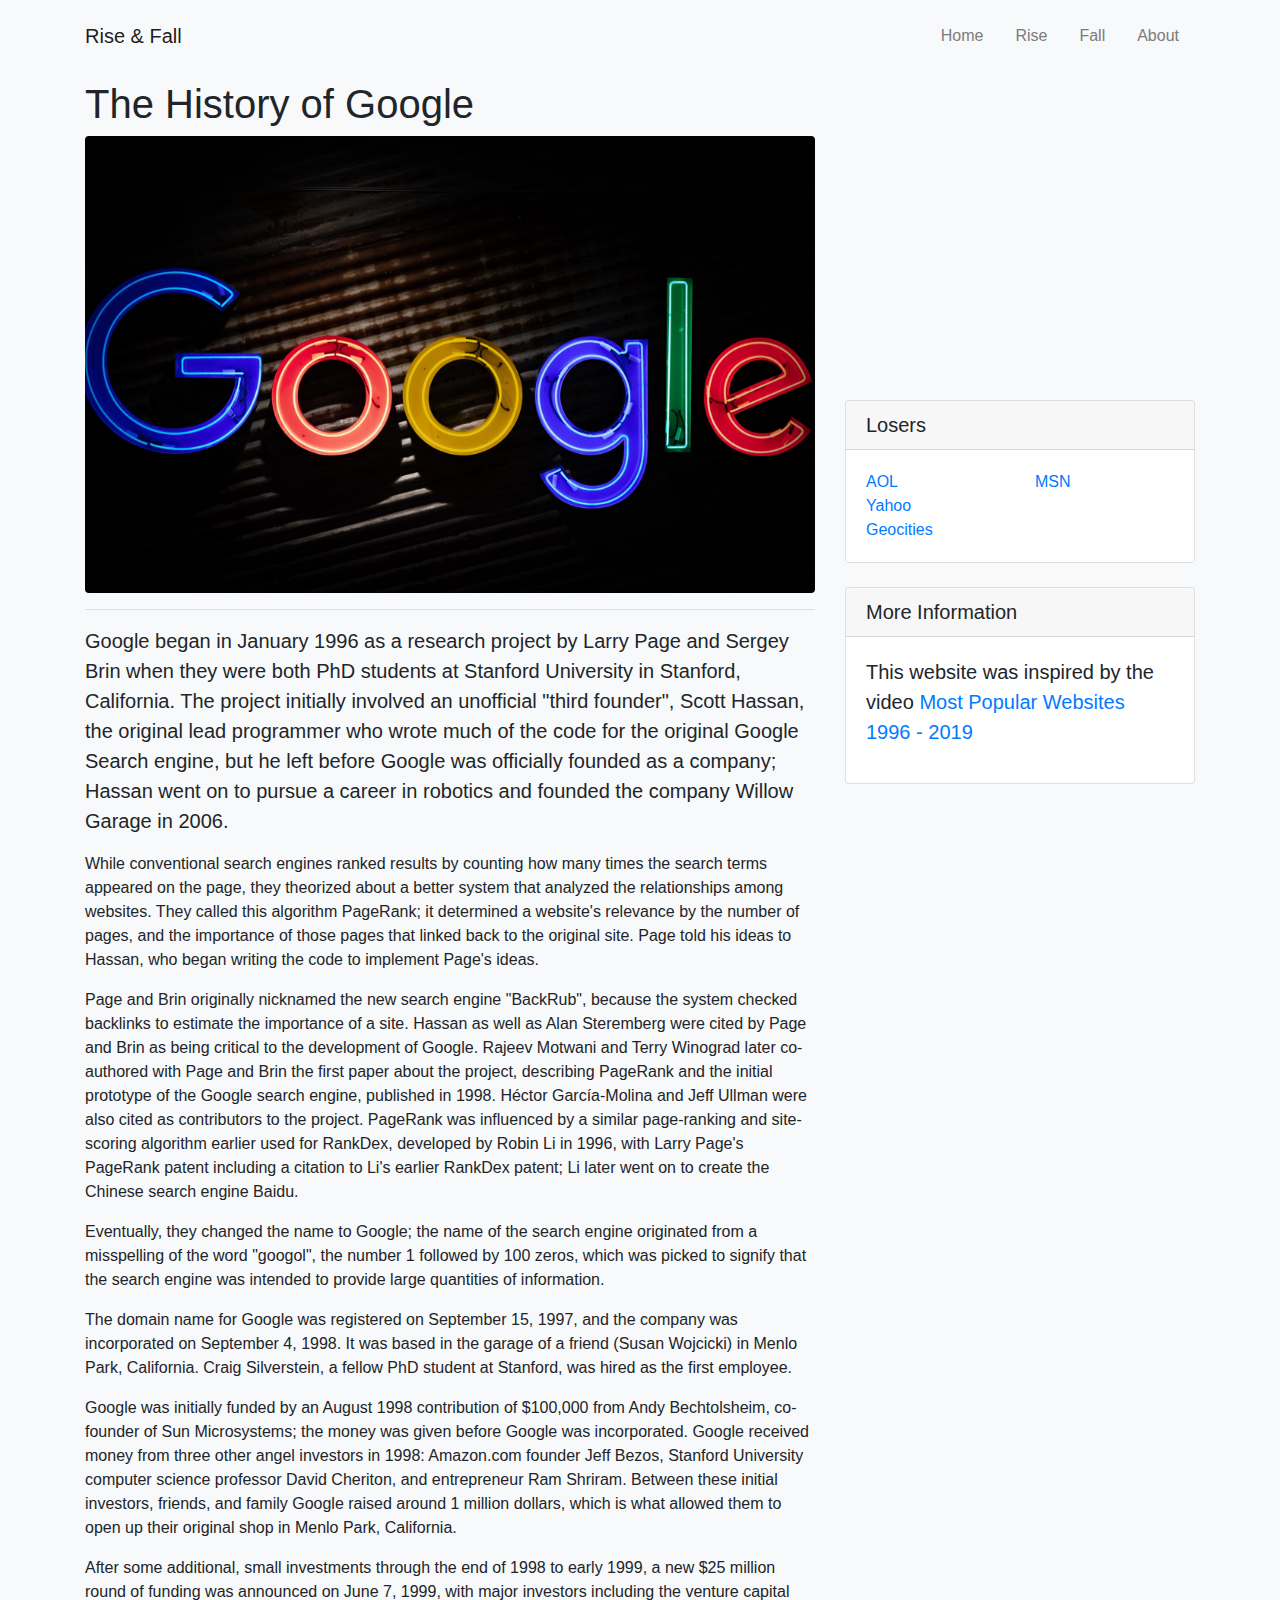
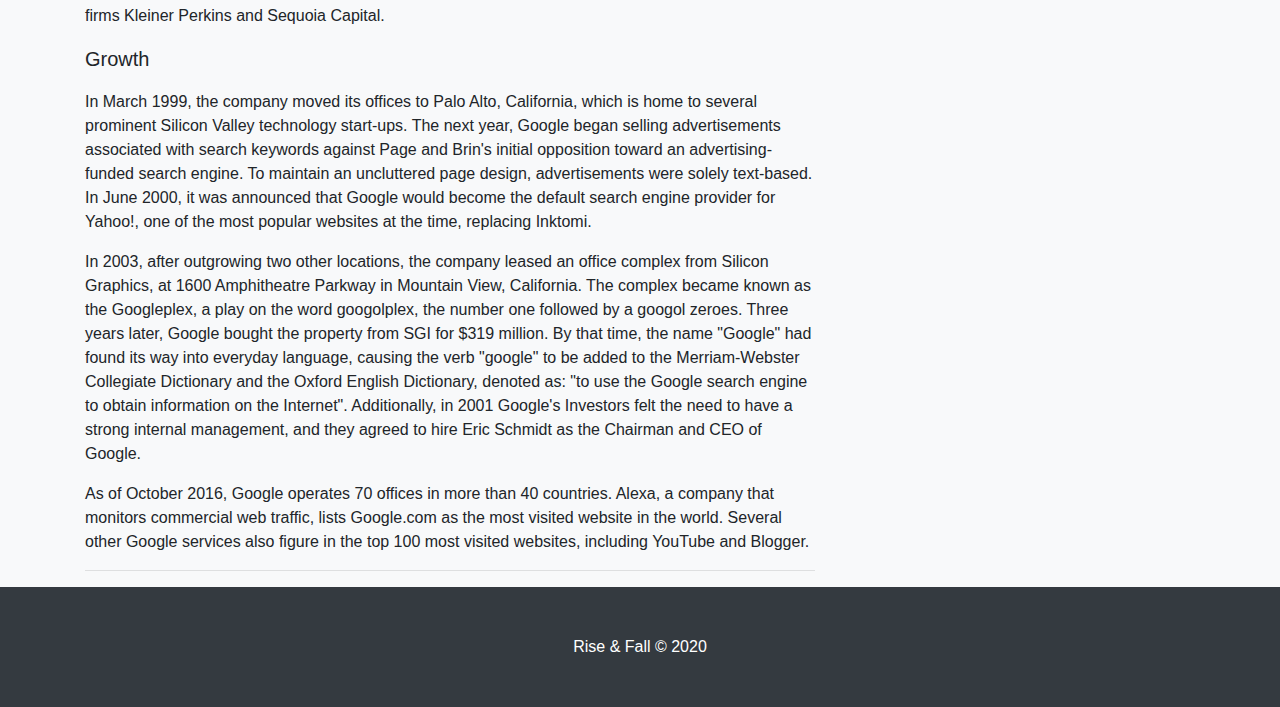
<file: google.html>
<!DOCTYPE html>
<html lang="en">

<head>

    <meta charset="utf-8">
    <meta name="viewport" content="width=device-width, initial-scale=1, shrink-to-fit=no">
    <meta name="description" content="">
    <meta name="author" content="">
    <title>Google Rise</title>

    <title>Blog Post - Start Bootstrap Template</title>

    <!-- Bootstrap core CSS -->
    <link href="css/bootstrap.min.css" rel="stylesheet">

    <script src="https://code.jquery.com/jquery-3.2.1.slim.min.js" integrity="sha384-KJ3o2DKtIkvYIK3UENzmM7KCkRr/rE9/Qpg6aAZGJwFDMVNA/GpGFF93hXpG5KkN" crossorigin="anonymous"></script>
    <script src="https://cdnjs.cloudflare.com/ajax/libs/popper.js/1.12.9/umd/popper.min.js" integrity="sha384-ApNbgh9B+Y1QKtv3Rn7W3mgPxhU9K/ScQsAP7hUibX39j7fakFPskvXusvfa0b4Q" crossorigin="anonymous"></script>
    <script src="https://maxcdn.bootstrapcdn.com/bootstrap/4.0.0/js/bootstrap.min.js" integrity="sha384-JZR6Spejh4U02d8jOt6vLEHfe/JQGiRRSQQxSfFWpi1MquVdAyjUar5+76PVCmYl" crossorigin="anonymous"></script>

    <!-- Custom styles for this template -->
    <link rel = "stylesheet"
          type = "text/css"
          href = "css/page_content.css" />

    <link rel = "stylesheet"
          type = "text/css"
          href = "css/header.css" />

</head>

<body>

  <!-- Navigation -->
  <nav class="navbar navbar-expand-lg navbar-light bg-light fixed-top" style="color: #0b2e13">
    <div class="container">
      <a class="navbar-brand" href="index.html">Rise & Fall</a>
      <button class="navbar-toggler" type="button" data-toggle="collapse" data-target="#navbarResponsive" aria-controls="navbarResponsive" aria-expanded="false" aria-label="Toggle navigation">
        <span class="navbar-toggler-icon"></span>
      </button>
      <div class="collapse navbar-collapse" id="navbarResponsive">
        <ul class="navbar-nav ml-auto">
          <li class="nav-item active">
            <div class="dropdown">
              <button class="dropbtn" onclick="window.location.href = 'index.html';">Home</button>
            </div>
          </li>
          <li class="nav-item">
            <div class="dropdown">
              <button class="dropbtn">Rise</button>
              <span class="sr-only">(current)</span>
              <div class="dropdown-content">
                <a href="google.html">Google</a>
                <a href="youtube.html">Youtube</a>
                <a href="facebook.html">Facebook</a>
                <a href="baidu.html">Baidu</a>
                <a href="wikipedia.html">Wikipedia</a>
              </div>
            </div>
          </li>
          <li class="nav-item">
            <div class="dropdown">
              <button class="dropbtn">Fall</button>
              <div class="dropdown-content">
                <a href="aol.html">AOL</a>
                <a href="yahoo.html">Yahoo</a>
                <a href="geocities.html">Geocities</a>
                <a href="msn.html">MSN</a>
              </div>
            </div>
          </li>
          <li class="nav-item">
            <div class="dropdown">
              <button class="dropbtn" onclick="window.location.href = 'about.html';">About</button>
            </div>
          </li>
        </ul>
      </div>
    </div>
  </nav>

  <!-- Page Content -->
  <div class="container">

    <div class="row">

      <!-- Post Content Column -->
      <div class="col-lg-8">

        <!-- Title -->
        <h1 class="mt-4">The History of Google</h1>

        <!-- Preview Image -->
        <img class="img-fluid rounded" src="img/google.jpg" alt="">

        <hr>

        <!-- Post Content -->
        <p class="lead">Google began in January 1996 as a research project by Larry Page and Sergey Brin when they were both PhD students at Stanford University in Stanford, California. The project initially involved an unofficial "third founder", Scott Hassan, the original lead programmer who wrote much of the code for the original Google Search engine, but he left before Google was officially founded as a company; Hassan went on to pursue a career in robotics and founded the company Willow Garage in 2006.</p>

        <p>While conventional search engines ranked results by counting how many times the search terms appeared on the page, they theorized about a better system that analyzed the relationships among websites. They called this algorithm PageRank; it determined a website's relevance by the number of pages, and the importance of those pages that linked back to the original site. Page told his ideas to Hassan, who began writing the code to implement Page's ideas.</p>

        <p>Page and Brin originally nicknamed the new search engine "BackRub", because the system checked backlinks to estimate the importance of a site. Hassan as well as Alan Steremberg were cited by Page and Brin as being critical to the development of Google. Rajeev Motwani and Terry Winograd later co-authored with Page and Brin the first paper about the project, describing PageRank and the initial prototype of the Google search engine, published in 1998. Héctor García-Molina and Jeff Ullman were also cited as contributors to the project. PageRank was influenced by a similar page-ranking and site-scoring algorithm earlier used for RankDex, developed by Robin Li in 1996, with Larry Page's PageRank patent including a citation to Li's earlier RankDex patent; Li later went on to create the Chinese search engine Baidu.</p>

        <p>Eventually, they changed the name to Google; the name of the search engine originated from a misspelling of the word "googol", the number 1 followed by 100 zeros, which was picked to signify that the search engine was intended to provide large quantities of information.</p>

        <p>The domain name for Google was registered on September 15, 1997, and the company was incorporated on September 4, 1998. It was based in the garage of a friend (Susan Wojcicki) in Menlo Park, California. Craig Silverstein, a fellow PhD student at Stanford, was hired as the first employee.</p>

        <p>Google was initially funded by an August 1998 contribution of $100,000 from Andy Bechtolsheim, co-founder of Sun Microsystems; the money was given before Google was incorporated. Google received money from three other angel investors in 1998: Amazon.com founder Jeff Bezos, Stanford University computer science professor David Cheriton, and entrepreneur Ram Shriram. Between these initial investors, friends, and family Google raised around 1 million dollars, which is what allowed them to open up their original shop in Menlo Park, California.</p>

        <p>After some additional, small investments through the end of 1998 to early 1999, a new $25 million round of funding was announced on June 7, 1999, with major investors including the venture capital firms Kleiner Perkins and Sequoia Capital.</p>

        <p class="lead">Growth</p>

        <p>In March 1999, the company moved its offices to Palo Alto, California, which is home to several prominent Silicon Valley technology start-ups. The next year, Google began selling advertisements associated with search keywords against Page and Brin's initial opposition toward an advertising-funded search engine. To maintain an uncluttered page design, advertisements were solely text-based. In June 2000, it was announced that Google would become the default search engine provider for Yahoo!, one of the most popular websites at the time, replacing Inktomi.</p>

        <p>In 2003, after outgrowing two other locations, the company leased an office complex from Silicon Graphics, at 1600 Amphitheatre Parkway in Mountain View, California. The complex became known as the Googleplex, a play on the word googolplex, the number one followed by a googol zeroes. Three years later, Google bought the property from SGI for $319 million. By that time, the name "Google" had found its way into everyday language, causing the verb "google" to be added to the Merriam-Webster Collegiate Dictionary and the Oxford English Dictionary, denoted as: "to use the Google search engine to obtain information on the Internet". Additionally, in 2001 Google's Investors felt the need to have a strong internal management, and they agreed to hire Eric Schmidt as the Chairman and CEO of Google.</p>

        <p>As of October 2016, Google operates 70 offices in more than 40 countries. Alexa, a company that monitors commercial web traffic, lists Google.com as the most visited website in the world. Several other Google services also figure in the top 100 most visited websites, including YouTube and Blogger.</p>

        <hr>

      </div>

      <!-- Sidebar Widgets Column -->
      <div class="col-md-4">

        <!-- Categories Widget -->
        <div class="card my-4">
          <h5 class="card-header">Losers</h5>
          <div class="card-body">
            <div class="row">
              <div class="col-lg-6">
                <ul class="list-unstyled mb-0">
                  <li>
                    <a href="aol.html">AOL</a>
                  </li>
                  <li>
                    <a href="yahoo.html">Yahoo</a>
                  </li>
                  <li>
                    <a href="geocities.html">Geocities</a>
                  </li>
                </ul>
              </div>
              <div class="col-lg-6">
                <ul class="list-unstyled mb-0">
                  <li>
                    <a href="msn.html">MSN</a>
                  </li>
                </ul>
              </div>
            </div>
          </div>
        </div>

        <!-- Side Widget -->
        <div class="card my-4">
          <h5 class="card-header">More Information</h5>
          <div class="card-body">
            <p class="lead">This website was inspired by the video <a href="https://www.youtube.com/watch?v=2Uj1A9AguFs">Most Popular Websites 1996 - 2019</a></p>
          </div>
        </div>

      </div>

    </div>
    <!-- /.row -->

  </div>
  <!-- /.container -->

  <!-- Footer -->
  <footer class="py-5 bg-dark">
    <div class="container">
      <p class="m-0 text-center text-white">Rise & Fall &copy; 2020</p>
    </div>
    <!-- /.container -->
  </footer>

  <!-- Bootstrap core JavaScript -->
  <script src="js/jquery-3.5.1.js"></script>
  <script src="js/bootstrap.js"></script>

</body>

</html>
</file>
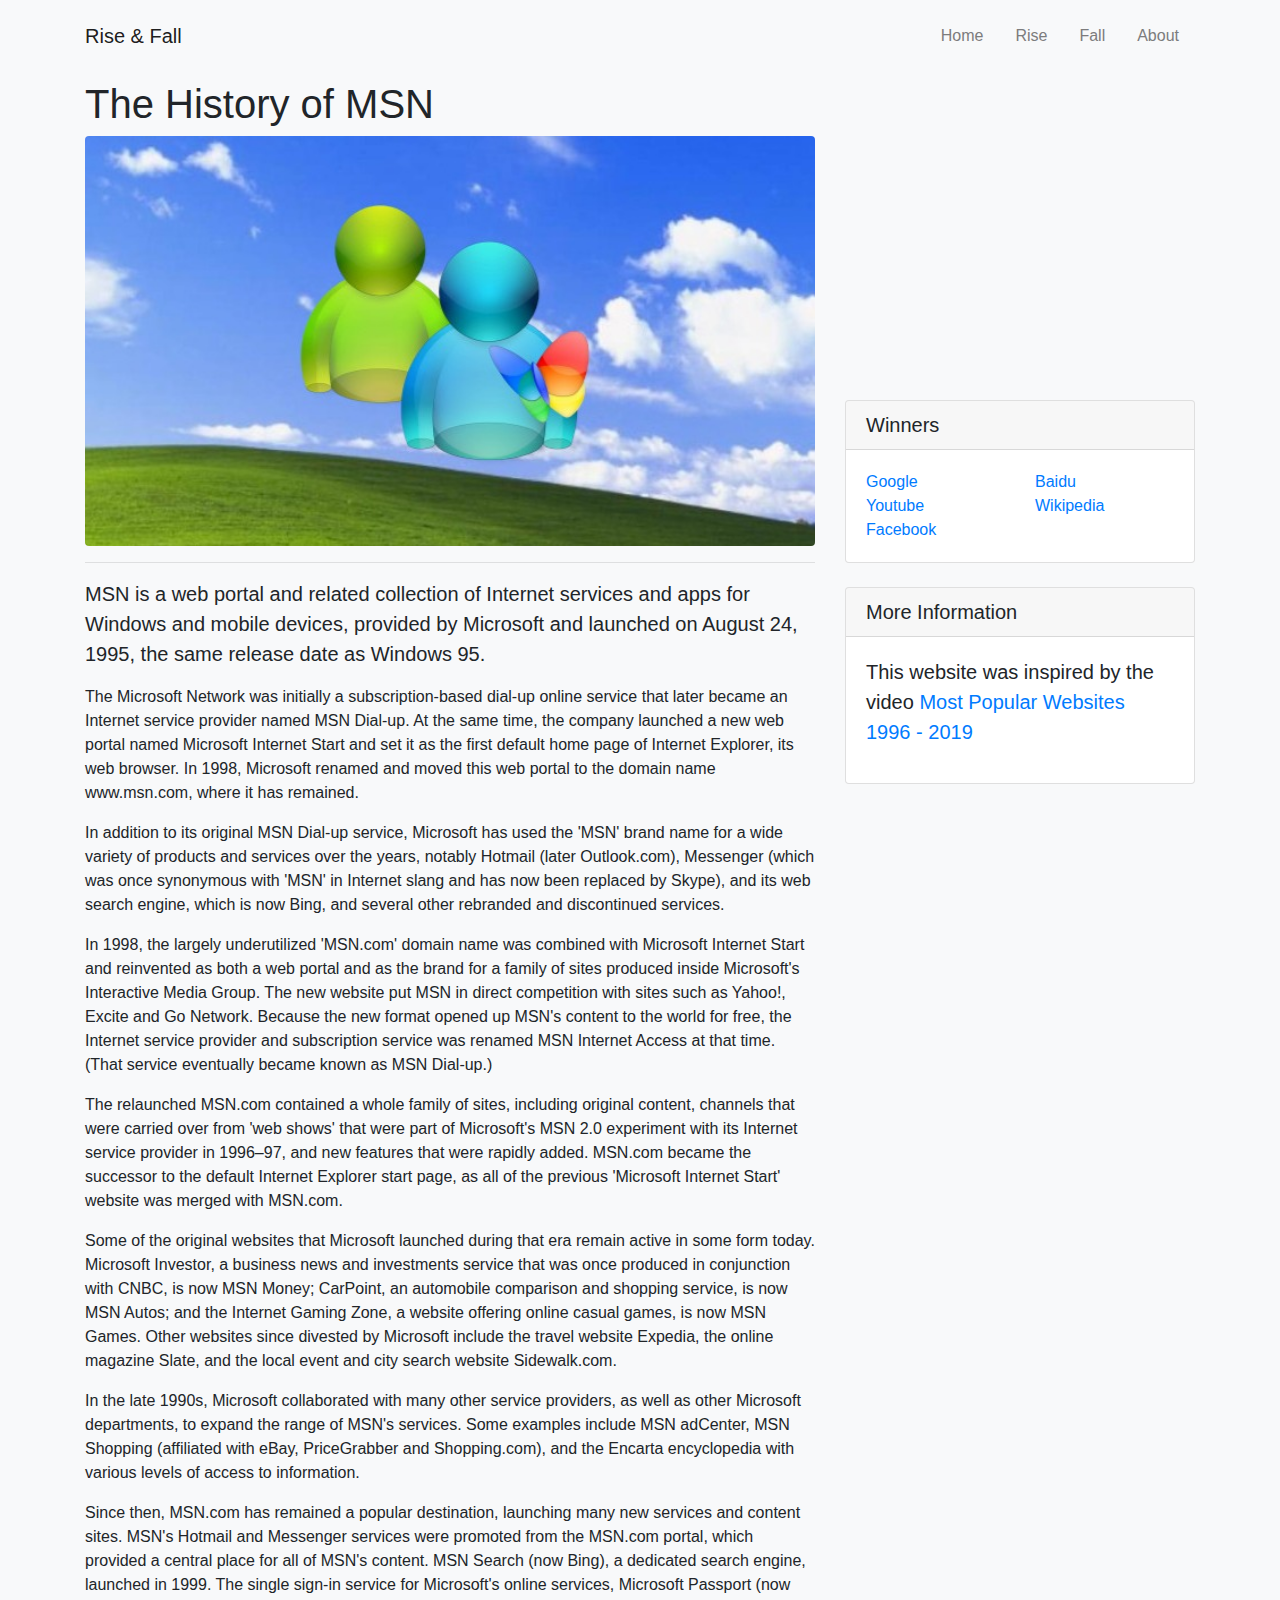
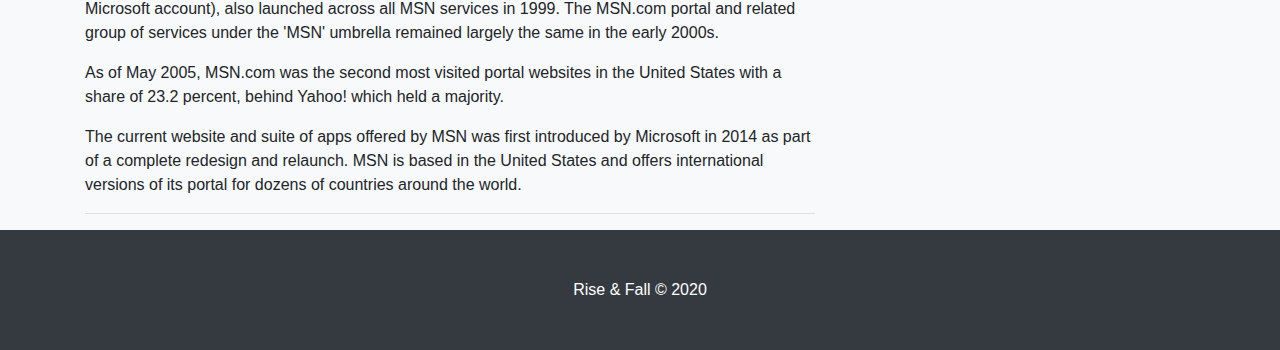
<file: msn.html>
<!DOCTYPE html>
<html lang="en">

<head>

    <meta charset="utf-8">
    <meta name="viewport" content="width=device-width, initial-scale=1, shrink-to-fit=no">
    <meta name="description" content="">
    <meta name="author" content="">
    <title>MSN Fail</title>

    <title>Blog Post - Start Bootstrap Template</title>

    <!-- Bootstrap core CSS -->
    <link href="css/bootstrap.min.css" rel="stylesheet">

    <script src="https://code.jquery.com/jquery-3.2.1.slim.min.js" integrity="sha384-KJ3o2DKtIkvYIK3UENzmM7KCkRr/rE9/Qpg6aAZGJwFDMVNA/GpGFF93hXpG5KkN" crossorigin="anonymous"></script>
    <script src="https://cdnjs.cloudflare.com/ajax/libs/popper.js/1.12.9/umd/popper.min.js" integrity="sha384-ApNbgh9B+Y1QKtv3Rn7W3mgPxhU9K/ScQsAP7hUibX39j7fakFPskvXusvfa0b4Q" crossorigin="anonymous"></script>
    <script src="https://maxcdn.bootstrapcdn.com/bootstrap/4.0.0/js/bootstrap.min.js" integrity="sha384-JZR6Spejh4U02d8jOt6vLEHfe/JQGiRRSQQxSfFWpi1MquVdAyjUar5+76PVCmYl" crossorigin="anonymous"></script>

    <!-- Custom styles for this template -->
    <link rel = "stylesheet"
          type = "text/css"
          href = "css/page_content.css" />

    <link rel = "stylesheet"
          type = "text/css"
          href = "css/header.css" />

</head>

<body>

  <!-- Navigation -->
  <nav class="navbar navbar-expand-lg navbar-light bg-light fixed-top" style="color: #0b2e13">
    <div class="container">
      <a class="navbar-brand" href="index.html">Rise & Fall</a>
      <button class="navbar-toggler" type="button" data-toggle="collapse" data-target="#navbarResponsive" aria-controls="navbarResponsive" aria-expanded="false" aria-label="Toggle navigation">
        <span class="navbar-toggler-icon"></span>
      </button>
      <div class="collapse navbar-collapse" id="navbarResponsive">
        <ul class="navbar-nav ml-auto">
          <li class="nav-item active">
            <div class="dropdown">
              <button class="dropbtn" onclick="window.location.href = 'index.html';">Home</button>
            </div>
          </li>
          <li class="nav-item">
            <div class="dropdown">
              <button class="dropbtn">Rise</button>
              <span class="sr-only">(current)</span>
              <div class="dropdown-content">
                <a href="google.html">Google</a>
                <a href="youtube.html">Youtube</a>
                <a href="facebook.html">Facebook</a>
                <a href="baidu.html">Baidu</a>
                <a href="wikipedia.html">Wikipedia</a>
              </div>
            </div>
          </li>
          <li class="nav-item">
            <div class="dropdown">
              <button class="dropbtn">Fall</button>
              <div class="dropdown-content">
                <a href="aol.html">AOL</a>
                <a href="yahoo.html">Yahoo</a>
                <a href="geocities.html">Geocities</a>
                <a href="msn.html">MSN</a>
              </div>
            </div>
          </li>
          <li class="nav-item">
            <div class="dropdown">
              <button class="dropbtn" onclick="window.location.href = 'about.html';">About</button>
            </div>
          </li>
        </ul>
      </div>
    </div>
  </nav>

  <!-- Page Content -->
  <div class="container">

    <div class="row">

      <!-- Post Content Column -->
      <div class="col-lg-8">

        <!-- Title -->
        <h1 class="mt-4">The History of MSN</h1>

        <!-- Preview Image -->
        <img class="img-fluid rounded" src="img/msn.jpeg" alt="" style="width: 1920px">

        <hr>

        <!-- Post Content -->
        <p class="lead">MSN is a web portal and related collection of Internet services and apps for Windows and mobile devices, provided by Microsoft and launched on August 24, 1995, the same release date as Windows 95.</p>

        <p>The Microsoft Network was initially a subscription-based dial-up online service that later became an Internet service provider named MSN Dial-up. At the same time, the company launched a new web portal named Microsoft Internet Start and set it as the first default home page of Internet Explorer, its web browser. In 1998, Microsoft renamed and moved this web portal to the domain name www.msn.com, where it has remained.</p>

        <p>In addition to its original MSN Dial-up service, Microsoft has used the 'MSN' brand name for a wide variety of products and services over the years, notably Hotmail (later Outlook.com), Messenger (which was once synonymous with 'MSN' in Internet slang and has now been replaced by Skype), and its web search engine, which is now Bing, and several other rebranded and discontinued services.</p>

        <p>In 1998, the largely underutilized 'MSN.com' domain name was combined with Microsoft Internet Start and reinvented as both a web portal and as the brand for a family of sites produced inside Microsoft's Interactive Media Group. The new website put MSN in direct competition with sites such as Yahoo!, Excite and Go Network. Because the new format opened up MSN's content to the world for free, the Internet service provider and subscription service was renamed MSN Internet Access at that time. (That service eventually became known as MSN Dial-up.)</p>

        <p>The relaunched MSN.com contained a whole family of sites, including original content, channels that were carried over from 'web shows' that were part of Microsoft's MSN 2.0 experiment with its Internet service provider in 1996–97, and new features that were rapidly added. MSN.com became the successor to the default Internet Explorer start page, as all of the previous 'Microsoft Internet Start' website was merged with MSN.com.</p>

        <p>Some of the original websites that Microsoft launched during that era remain active in some form today. Microsoft Investor, a business news and investments service that was once produced in conjunction with CNBC, is now MSN Money; CarPoint, an automobile comparison and shopping service, is now MSN Autos; and the Internet Gaming Zone, a website offering online casual games, is now MSN Games. Other websites since divested by Microsoft include the travel website Expedia, the online magazine Slate, and the local event and city search website Sidewalk.com.</p>

        <p>In the late 1990s, Microsoft collaborated with many other service providers, as well as other Microsoft departments, to expand the range of MSN's services. Some examples include MSN adCenter, MSN Shopping (affiliated with eBay, PriceGrabber and Shopping.com), and the Encarta encyclopedia with various levels of access to information.</p>

        <p>Since then, MSN.com has remained a popular destination, launching many new services and content sites. MSN's Hotmail and Messenger services were promoted from the MSN.com portal, which provided a central place for all of MSN's content. MSN Search (now Bing), a dedicated search engine, launched in 1999. The single sign-in service for Microsoft's online services, Microsoft Passport (now Microsoft account), also launched across all MSN services in 1999. The MSN.com portal and related group of services under the 'MSN' umbrella remained largely the same in the early 2000s.</p>

        <p>As of May 2005, MSN.com was the second most visited portal websites in the United States with a share of 23.2 percent, behind Yahoo! which held a majority.</p>

        <p>The current website and suite of apps offered by MSN was first introduced by Microsoft in 2014 as part of a complete redesign and relaunch. MSN is based in the United States and offers international versions of its portal for dozens of countries around the world.</p>

        <hr>

      </div>

      <!-- Sidebar Widgets Column -->
      <div class="col-md-4">

        <!-- Categories Widget -->
        <div class="card my-4">
          <h5 class="card-header">Winners</h5>
          <div class="card-body">
            <div class="row">
              <div class="col-lg-6">
                <ul class="list-unstyled mb-0">
                  <li>
                    <a href="google.html">Google</a>
                  </li>
                  <li>
                    <a href="youtube.html">Youtube</a>
                  </li>
                  <li>
                    <a href="facebook.html">Facebook</a>
                  </li>
                </ul>
              </div>
              <div class="col-lg-6">
                <ul class="list-unstyled mb-0">
                  <li>
                    <a href="baidu.html">Baidu</a>
                  </li>
                  <li>
                    <a href="wikipedia.html">Wikipedia</a>
                  </li>
                </ul>
              </div>
            </div>
          </div>
        </div>

        <!-- Side Widget -->
        <div class="card my-4">
          <h5 class="card-header">More Information</h5>
          <div class="card-body">
            <p class="lead">This website was inspired by the video <a href="https://www.youtube.com/watch?v=2Uj1A9AguFs">Most Popular Websites 1996 - 2019</a></p>
          </div>
        </div>

      </div>

    </div>
    <!-- /.row -->

  </div>
  <!-- /.container -->

  <!-- Footer -->
  <footer class="py-5 bg-dark">
    <div class="container">
      <p class="m-0 text-center text-white">Rise & Fall &copy; 2020</p>
    </div>
    <!-- /.container -->
  </footer>

  <!-- Bootstrap core JavaScript -->
  <script src="js/jquery-3.5.1.js"></script>
  <script src="js/bootstrap.js"></script>

</body>

</html>
</file>
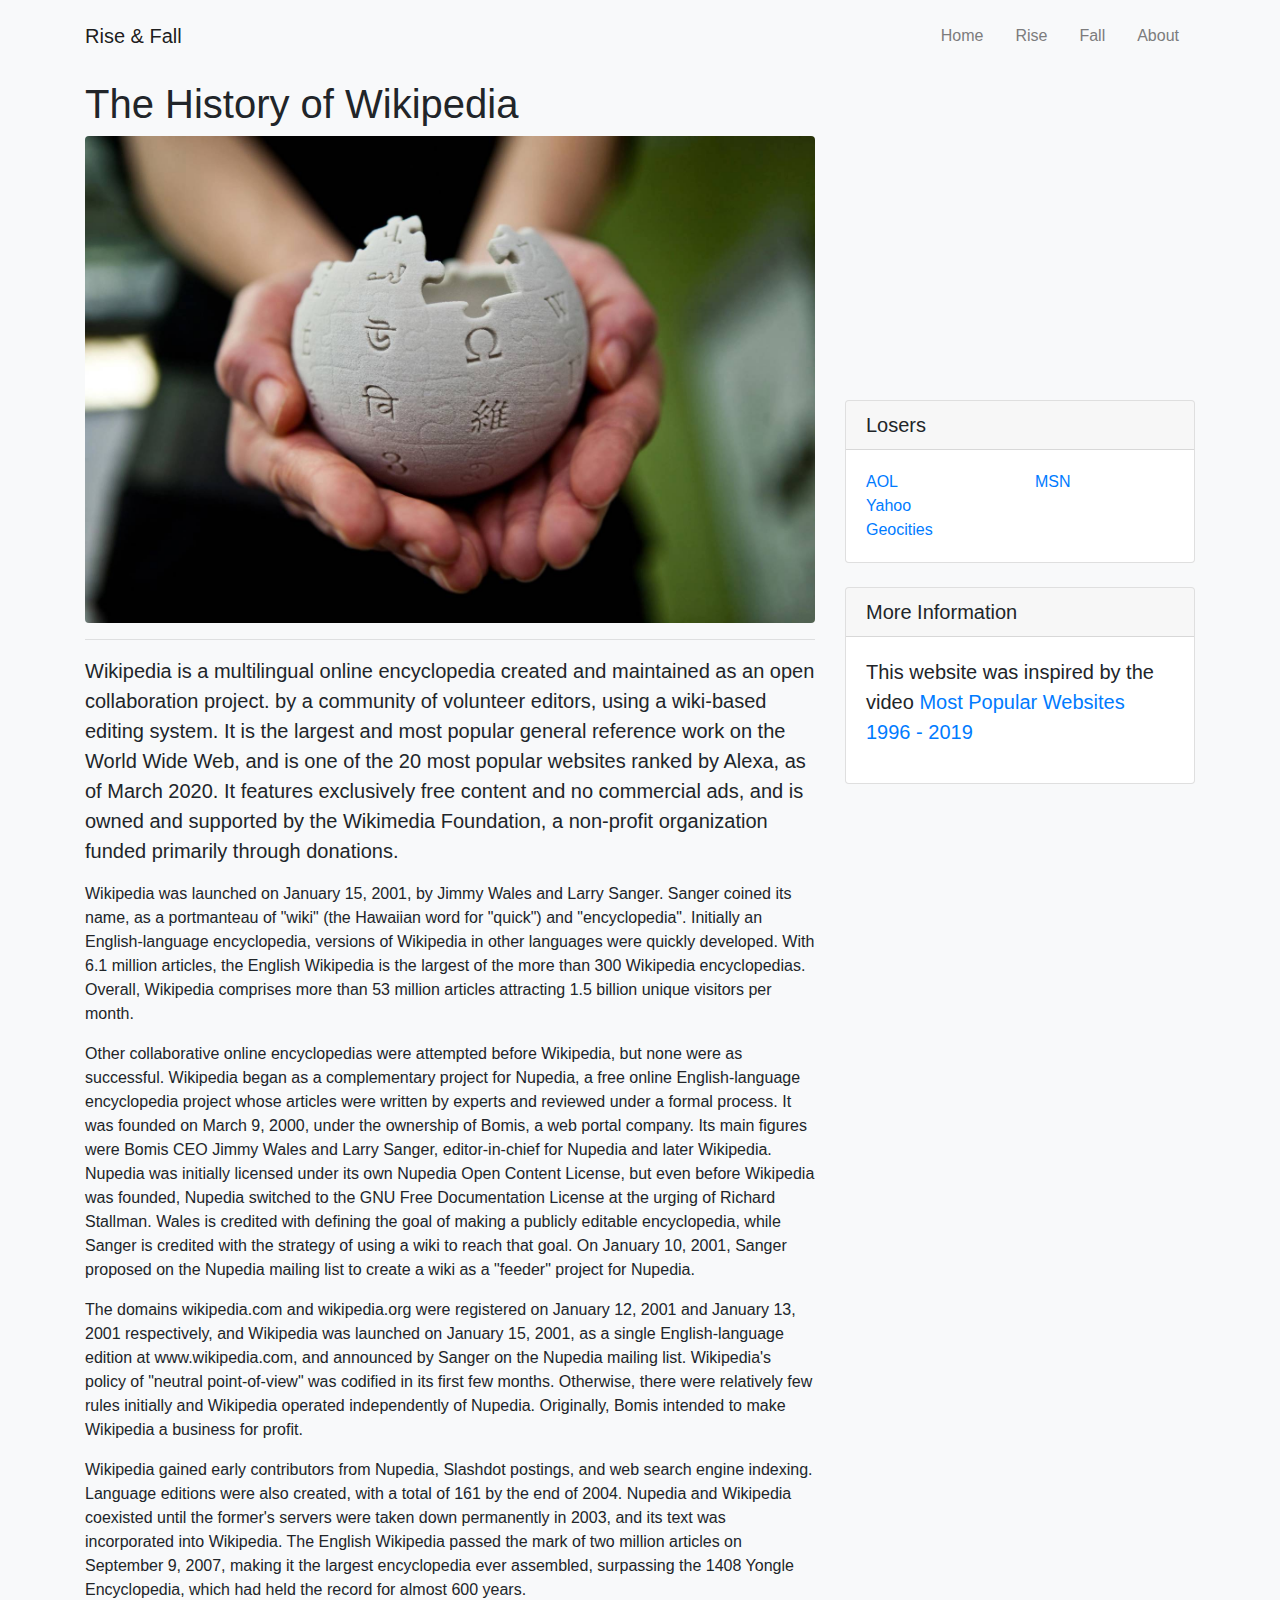
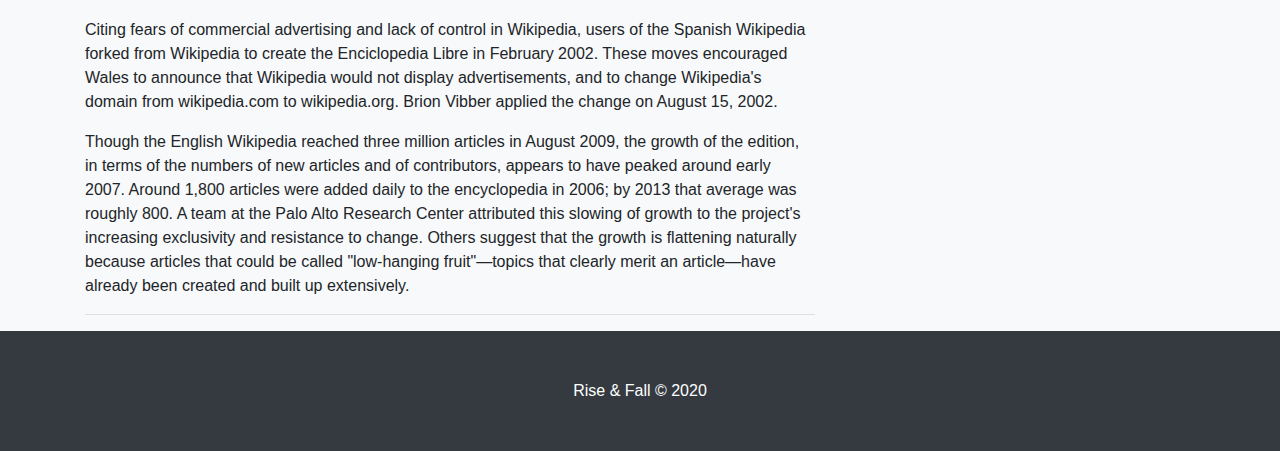
<file: wikipedia.html>
<!DOCTYPE html>
<html lang="en">

<head>

    <meta charset="utf-8">
    <meta name="viewport" content="width=device-width, initial-scale=1, shrink-to-fit=no">
    <meta name="description" content="">
    <meta name="author" content="">
    <title>Wikipedia Rise</title>

    <title>Blog Post - Start Bootstrap Template</title>

    <!-- Bootstrap core CSS -->
    <link href="css/bootstrap.min.css" rel="stylesheet">

    <script src="https://code.jquery.com/jquery-3.2.1.slim.min.js" integrity="sha384-KJ3o2DKtIkvYIK3UENzmM7KCkRr/rE9/Qpg6aAZGJwFDMVNA/GpGFF93hXpG5KkN" crossorigin="anonymous"></script>
    <script src="https://cdnjs.cloudflare.com/ajax/libs/popper.js/1.12.9/umd/popper.min.js" integrity="sha384-ApNbgh9B+Y1QKtv3Rn7W3mgPxhU9K/ScQsAP7hUibX39j7fakFPskvXusvfa0b4Q" crossorigin="anonymous"></script>
    <script src="https://maxcdn.bootstrapcdn.com/bootstrap/4.0.0/js/bootstrap.min.js" integrity="sha384-JZR6Spejh4U02d8jOt6vLEHfe/JQGiRRSQQxSfFWpi1MquVdAyjUar5+76PVCmYl" crossorigin="anonymous"></script>

    <!-- Custom styles for this template -->
    <link rel = "stylesheet"
          type = "text/css"
          href = "css/page_content.css" />

    <link rel = "stylesheet"
          type = "text/css"
          href = "css/header.css" />

</head>

<body>

  <!-- Navigation -->
  <nav class="navbar navbar-expand-lg navbar-light bg-light fixed-top" style="color: #0b2e13">
    <div class="container">
      <a class="navbar-brand" href="index.html">Rise & Fall</a>
      <button class="navbar-toggler" type="button" data-toggle="collapse" data-target="#navbarResponsive" aria-controls="navbarResponsive" aria-expanded="false" aria-label="Toggle navigation">
        <span class="navbar-toggler-icon"></span>
      </button>
      <div class="collapse navbar-collapse" id="navbarResponsive">
        <ul class="navbar-nav ml-auto">
          <li class="nav-item active">
            <div class="dropdown">
              <button class="dropbtn" onclick="window.location.href = 'index.html';">Home</button>
            </div>
          </li>
          <li class="nav-item">
            <div class="dropdown">
              <button class="dropbtn">Rise</button>
              <span class="sr-only">(current)</span>
              <div class="dropdown-content">
                <a href="google.html">Google</a>
                <a href="youtube.html">Youtube</a>
                <a href="facebook.html">Facebook</a>
                <a href="baidu.html">Baidu</a>
                <a href="wikipedia.html">Wikipedia</a>
              </div>
            </div>
          </li>
          <li class="nav-item">
            <div class="dropdown">
              <button class="dropbtn">Fall</button>
              <div class="dropdown-content">
                <a href="aol.html">AOL</a>
                <a href="yahoo.html">Yahoo</a>
                <a href="geocities.html">Geocities</a>
                <a href="msn.html">MSN</a>
              </div>
            </div>
          </li>
          <li class="nav-item">
            <div class="dropdown">
              <button class="dropbtn" onclick="window.location.href = 'about.html';">About</button>
            </div>
          </li>
        </ul>
      </div>
    </div>
  </nav>

  <!-- Page Content -->
  <div class="container">

    <div class="row">

      <!-- Post Content Column -->
      <div class="col-lg-8">

        <!-- Title -->
        <h1 class="mt-4">The History of Wikipedia</h1>

        <!-- Preview Image -->
        <img class="img-fluid rounded" src="img/wikipedia.jpg" alt="">

        <hr>

        <!-- Post Content -->
        <p class="lead">Wikipedia is a multilingual online encyclopedia created and maintained as an open collaboration project. by a community of volunteer editors, using a wiki-based editing system. It is the largest and most popular general reference work on the World Wide Web, and is one of the 20 most popular websites ranked by Alexa, as of March 2020. It features exclusively free content and no commercial ads, and is owned and supported by the Wikimedia Foundation, a non-profit organization funded primarily through donations.</p>

        <p>Wikipedia was launched on January 15, 2001, by Jimmy Wales and Larry Sanger. Sanger coined its name, as a portmanteau of "wiki" (the Hawaiian word for "quick") and "encyclopedia". Initially an English-language encyclopedia, versions of Wikipedia in other languages were quickly developed. With 6.1 million articles, the English Wikipedia is the largest of the more than 300 Wikipedia encyclopedias. Overall, Wikipedia comprises more than 53 million articles attracting 1.5 billion unique visitors per month.</p>

        <p>Other collaborative online encyclopedias were attempted before Wikipedia, but none were as successful. Wikipedia began as a complementary project for Nupedia, a free online English-language encyclopedia project whose articles were written by experts and reviewed under a formal process. It was founded on March 9, 2000, under the ownership of Bomis, a web portal company. Its main figures were Bomis CEO Jimmy Wales and Larry Sanger, editor-in-chief for Nupedia and later Wikipedia. Nupedia was initially licensed under its own Nupedia Open Content License, but even before Wikipedia was founded, Nupedia switched to the GNU Free Documentation License at the urging of Richard Stallman. Wales is credited with defining the goal of making a publicly editable encyclopedia, while Sanger is credited with the strategy of using a wiki to reach that goal. On January 10, 2001, Sanger proposed on the Nupedia mailing list to create a wiki as a "feeder" project for Nupedia.</p>

        <p>The domains wikipedia.com and wikipedia.org were registered on January 12, 2001 and January 13, 2001 respectively, and Wikipedia was launched on January 15, 2001, as a single English-language edition at www.wikipedia.com, and announced by Sanger on the Nupedia mailing list. Wikipedia's policy of "neutral point-of-view" was codified in its first few months. Otherwise, there were relatively few rules initially and Wikipedia operated independently of Nupedia. Originally, Bomis intended to make Wikipedia a business for profit.</p>

        <p>Wikipedia gained early contributors from Nupedia, Slashdot postings, and web search engine indexing. Language editions were also created, with a total of 161 by the end of 2004. Nupedia and Wikipedia coexisted until the former's servers were taken down permanently in 2003, and its text was incorporated into Wikipedia. The English Wikipedia passed the mark of two million articles on September 9, 2007, making it the largest encyclopedia ever assembled, surpassing the 1408 Yongle Encyclopedia, which had held the record for almost 600 years.</p>

        <p>Citing fears of commercial advertising and lack of control in Wikipedia, users of the Spanish Wikipedia forked from Wikipedia to create the Enciclopedia Libre in February 2002. These moves encouraged Wales to announce that Wikipedia would not display advertisements, and to change Wikipedia's domain from wikipedia.com to wikipedia.org. Brion Vibber applied the change on August 15, 2002.</p>

        <p>Though the English Wikipedia reached three million articles in August 2009, the growth of the edition, in terms of the numbers of new articles and of contributors, appears to have peaked around early 2007. Around 1,800 articles were added daily to the encyclopedia in 2006; by 2013 that average was roughly 800. A team at the Palo Alto Research Center attributed this slowing of growth to the project's increasing exclusivity and resistance to change. Others suggest that the growth is flattening naturally because articles that could be called "low-hanging fruit"—topics that clearly merit an article—have already been created and built up extensively.</p>

        <hr>

      </div>

      <!-- Sidebar Widgets Column -->
      <div class="col-md-4">

        <!-- Categories Widget -->
        <div class="card my-4">
          <h5 class="card-header">Losers</h5>
          <div class="card-body">
            <div class="row">
              <div class="col-lg-6">
                <ul class="list-unstyled mb-0">
                  <li>
                    <a href="aol.html">AOL</a>
                  </li>
                  <li>
                    <a href="yahoo.html">Yahoo</a>
                  </li>
                  <li>
                    <a href="geocities.html">Geocities</a>
                  </li>
                </ul>
              </div>
              <div class="col-lg-6">
                <ul class="list-unstyled mb-0">
                  <li>
                    <a href="msn.html">MSN</a>
                  </li>
                </ul>
              </div>
            </div>
          </div>
        </div>

        <!-- Side Widget -->
        <div class="card my-4">
          <h5 class="card-header">More Information</h5>
          <div class="card-body">
            <p class="lead">This website was inspired by the video <a href="https://www.youtube.com/watch?v=2Uj1A9AguFs">Most Popular Websites 1996 - 2019</a></p>
          </div>
        </div>

      </div>

    </div>
    <!-- /.row -->

  </div>
  <!-- /.container -->

  <!-- Footer -->
  <footer class="py-5 bg-dark">
    <div class="container">
      <p class="m-0 text-center text-white">Rise & Fall &copy; 2020</p>
    </div>
    <!-- /.container -->
  </footer>

  <!-- Bootstrap core JavaScript -->
  <script src="js/jquery-3.5.1.js"></script>
  <script src="js/bootstrap.js"></script>

</body>

</html>
</file>
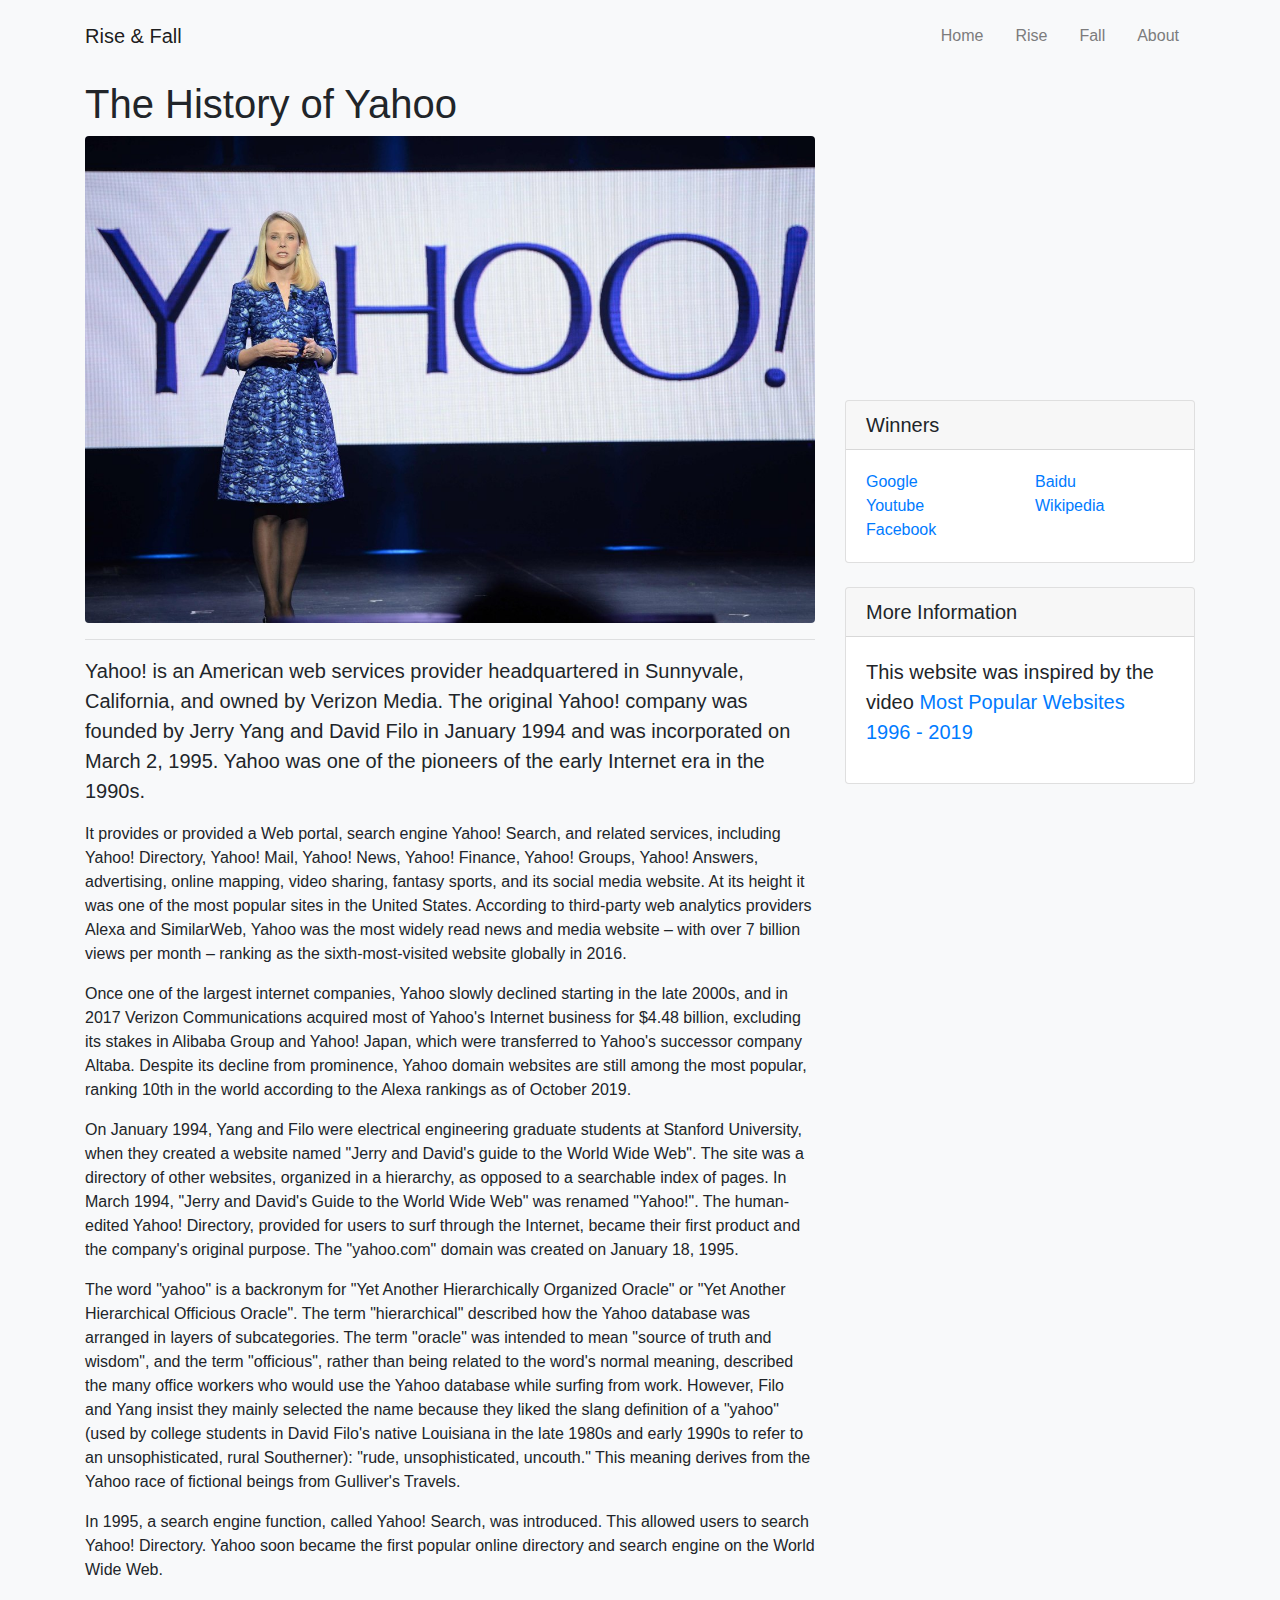
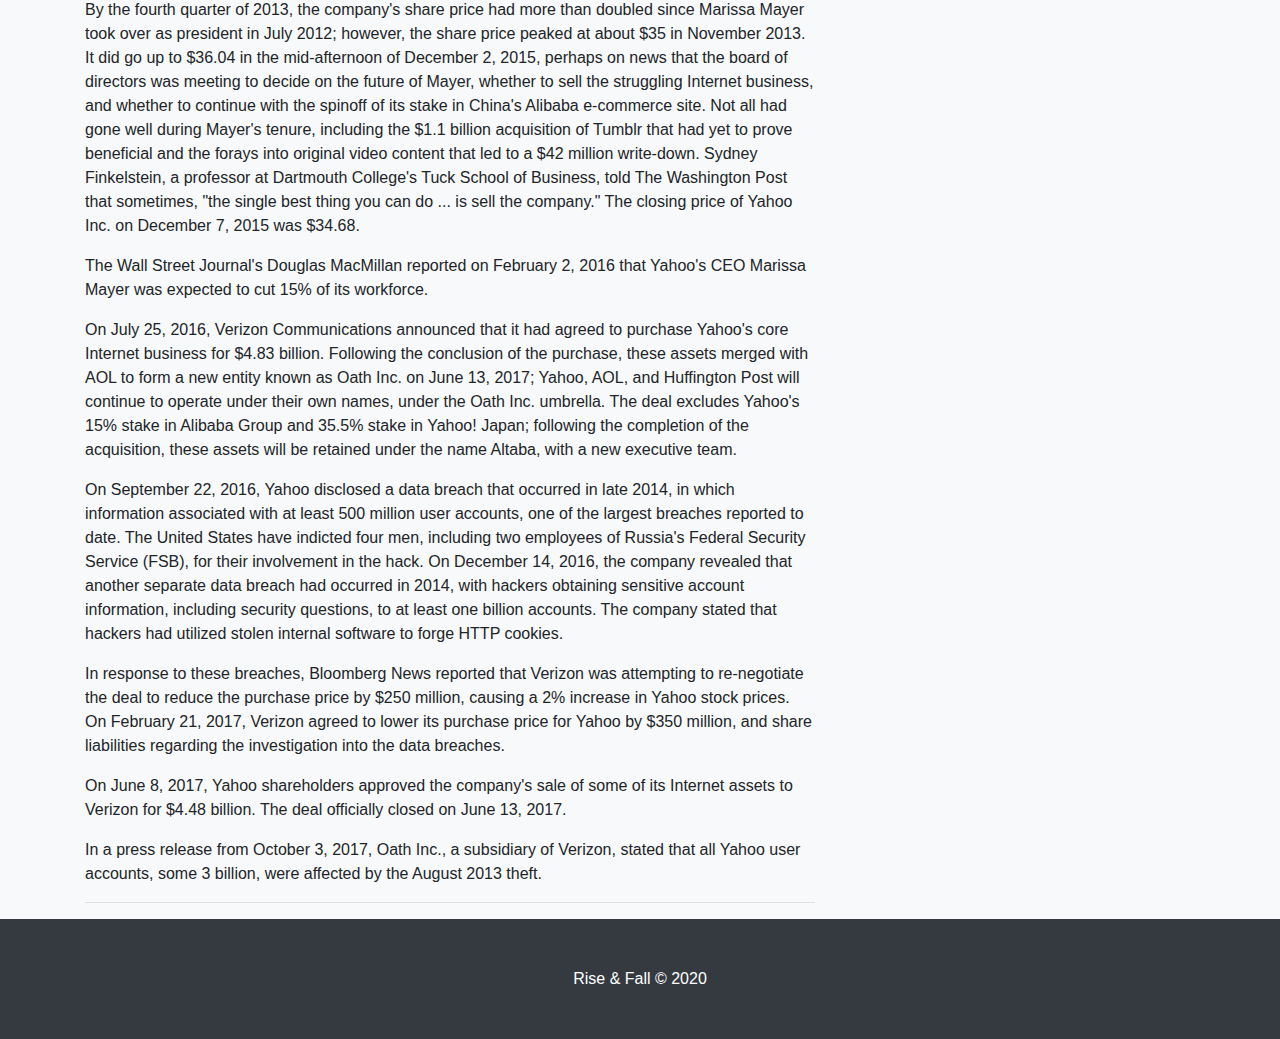
<file: yahoo.html>
<!DOCTYPE html>
<html lang="en">

<head>

    <meta charset="utf-8">
    <meta name="viewport" content="width=device-width, initial-scale=1, shrink-to-fit=no">
    <meta name="description" content="">
    <meta name="author" content="">
    <title>Yahoo Fail</title>

    <title>Blog Post - Start Bootstrap Template</title>

    <!-- Bootstrap core CSS -->
    <link href="css/bootstrap.min.css" rel="stylesheet">

    <script src="https://code.jquery.com/jquery-3.2.1.slim.min.js" integrity="sha384-KJ3o2DKtIkvYIK3UENzmM7KCkRr/rE9/Qpg6aAZGJwFDMVNA/GpGFF93hXpG5KkN" crossorigin="anonymous"></script>
    <script src="https://cdnjs.cloudflare.com/ajax/libs/popper.js/1.12.9/umd/popper.min.js" integrity="sha384-ApNbgh9B+Y1QKtv3Rn7W3mgPxhU9K/ScQsAP7hUibX39j7fakFPskvXusvfa0b4Q" crossorigin="anonymous"></script>
    <script src="https://maxcdn.bootstrapcdn.com/bootstrap/4.0.0/js/bootstrap.min.js" integrity="sha384-JZR6Spejh4U02d8jOt6vLEHfe/JQGiRRSQQxSfFWpi1MquVdAyjUar5+76PVCmYl" crossorigin="anonymous"></script>

    <!-- Custom styles for this template -->
    <link rel = "stylesheet"
          type = "text/css"
          href = "css/page_content.css" />

    <link rel = "stylesheet"
          type = "text/css"
          href = "css/header.css" />

</head>

<body>

  <!-- Navigation -->
  <nav class="navbar navbar-expand-lg navbar-light bg-light fixed-top" style="color: #0b2e13">
    <div class="container">
      <a class="navbar-brand" href="index.html">Rise & Fall</a>
      <button class="navbar-toggler" type="button" data-toggle="collapse" data-target="#navbarResponsive" aria-controls="navbarResponsive" aria-expanded="false" aria-label="Toggle navigation">
        <span class="navbar-toggler-icon"></span>
      </button>
      <div class="collapse navbar-collapse" id="navbarResponsive">
        <ul class="navbar-nav ml-auto">
          <li class="nav-item active">
            <div class="dropdown">
              <button class="dropbtn" onclick="window.location.href = 'index.html';">Home</button>
            </div>
          </li>
          <li class="nav-item">
            <div class="dropdown">
              <button class="dropbtn">Rise</button>
              <span class="sr-only">(current)</span>
              <div class="dropdown-content">
                <a href="google.html">Google</a>
                <a href="youtube.html">Youtube</a>
                <a href="facebook.html">Facebook</a>
                <a href="baidu.html">Baidu</a>
                <a href="wikipedia.html">Wikipedia</a>
              </div>
            </div>
          </li>
          <li class="nav-item">
            <div class="dropdown">
              <button class="dropbtn">Fall</button>
              <div class="dropdown-content">
                <a href="aol.html">AOL</a>
                <a href="yahoo.html">Yahoo</a>
                <a href="geocities.html">Geocities</a>
                <a href="msn.html">MSN</a>
              </div>
            </div>
          </li>
          <li class="nav-item">
            <div class="dropdown">
              <button class="dropbtn" onclick="window.location.href = 'about.html';">About</button>
            </div>
          </li>
        </ul>
      </div>
    </div>
  </nav>

  <!-- Page Content -->
  <div class="container">

    <div class="row">

      <!-- Post Content Column -->
      <div class="col-lg-8">

        <!-- Title -->
        <h1 class="mt-4">The History of Yahoo</h1>

        <!-- Preview Image -->
        <img class="img-fluid rounded" src="img/yahoo.jpg" alt="">

        <hr>

        <!-- Post Content -->
        <p class="lead">Yahoo! is an American web services provider headquartered in Sunnyvale, California, and owned by Verizon Media. The original Yahoo! company was founded by Jerry Yang and David Filo in January 1994 and was incorporated on March 2, 1995. Yahoo was one of the pioneers of the early Internet era in the 1990s.</p>

        <p>It provides or provided a Web portal, search engine Yahoo! Search, and related services, including Yahoo! Directory, Yahoo! Mail, Yahoo! News, Yahoo! Finance, Yahoo! Groups, Yahoo! Answers, advertising, online mapping, video sharing, fantasy sports, and its social media website. At its height it was one of the most popular sites in the United States. According to third-party web analytics providers Alexa and SimilarWeb, Yahoo was the most widely read news and media website – with over 7 billion views per month – ranking as the sixth-most-visited website globally in 2016.</p>

        <p>Once one of the largest internet companies, Yahoo slowly declined starting in the late 2000s, and in 2017 Verizon Communications acquired most of Yahoo's Internet business for $4.48 billion, excluding its stakes in Alibaba Group and Yahoo! Japan, which were transferred to Yahoo's successor company Altaba. Despite its decline from prominence, Yahoo domain websites are still among the most popular, ranking 10th in the world according to the Alexa rankings as of October 2019.</p>

        <p>On January 1994, Yang and Filo were electrical engineering graduate students at Stanford University, when they created a website named "Jerry and David's guide to the World Wide Web". The site was a directory of other websites, organized in a hierarchy, as opposed to a searchable index of pages. In March 1994, "Jerry and David's Guide to the World Wide Web" was renamed "Yahoo!". The human-edited Yahoo! Directory, provided for users to surf through the Internet, became their first product and the company's original purpose. The "yahoo.com" domain was created on January 18, 1995.</p>

        <p>The word "yahoo" is a backronym for "Yet Another Hierarchically Organized Oracle" or "Yet Another Hierarchical Officious Oracle". The term "hierarchical" described how the Yahoo database was arranged in layers of subcategories. The term "oracle" was intended to mean "source of truth and wisdom", and the term "officious", rather than being related to the word's normal meaning, described the many office workers who would use the Yahoo database while surfing from work. However, Filo and Yang insist they mainly selected the name because they liked the slang definition of a "yahoo" (used by college students in David Filo's native Louisiana in the late 1980s and early 1990s to refer to an unsophisticated, rural Southerner): "rude, unsophisticated, uncouth." This meaning derives from the Yahoo race of fictional beings from Gulliver's Travels.</p>

        <p>In 1995, a search engine function, called Yahoo! Search, was introduced. This allowed users to search Yahoo! Directory. Yahoo soon became the first popular online directory and search engine on the World Wide Web.</p>

        <p>By the fourth quarter of 2013, the company's share price had more than doubled since Marissa Mayer took over as president in July 2012; however, the share price peaked at about $35 in November 2013. It did go up to $36.04 in the mid-afternoon of December 2, 2015, perhaps on news that the board of directors was meeting to decide on the future of Mayer, whether to sell the struggling Internet business, and whether to continue with the spinoff of its stake in China's Alibaba e-commerce site. Not all had gone well during Mayer's tenure, including the $1.1 billion acquisition of Tumblr that had yet to prove beneficial and the forays into original video content that led to a $42 million write-down. Sydney Finkelstein, a professor at Dartmouth College's Tuck School of Business, told The Washington Post that sometimes, "the single best thing you can do ... is sell the company." The closing price of Yahoo Inc. on December 7, 2015 was $34.68.</p>

        <p>The Wall Street Journal's Douglas MacMillan reported on February 2, 2016 that Yahoo's CEO Marissa Mayer was expected to cut 15% of its workforce.</p>

        <p>On July 25, 2016, Verizon Communications announced that it had agreed to purchase Yahoo's core Internet business for $4.83 billion. Following the conclusion of the purchase, these assets merged with AOL to form a new entity known as Oath Inc. on June 13, 2017; Yahoo, AOL, and Huffington Post will continue to operate under their own names, under the Oath Inc. umbrella. The deal excludes Yahoo's 15% stake in Alibaba Group and 35.5% stake in Yahoo! Japan; following the completion of the acquisition, these assets will be retained under the name Altaba, with a new executive team.</p>

        <p>On September 22, 2016, Yahoo disclosed a data breach that occurred in late 2014, in which information associated with at least 500 million user accounts, one of the largest breaches reported to date. The United States have indicted four men, including two employees of Russia's Federal Security Service (FSB), for their involvement in the hack.  On December 14, 2016, the company revealed that another separate data breach had occurred in 2014, with hackers obtaining sensitive account information, including security questions, to at least one billion accounts. The company stated that hackers had utilized stolen internal software to forge HTTP cookies.</p>

        <p>In response to these breaches, Bloomberg News reported that Verizon was attempting to re-negotiate the deal to reduce the purchase price by $250 million, causing a 2% increase in Yahoo stock prices. On February 21, 2017, Verizon agreed to lower its purchase price for Yahoo by $350 million, and share liabilities regarding the investigation into the data breaches.</p>

        <p>On June 8, 2017, Yahoo shareholders approved the company's sale of some of its Internet assets to Verizon for $4.48 billion. The deal officially closed on June 13, 2017.</p>

        <p>In a press release from October 3, 2017, Oath Inc., a subsidiary of Verizon, stated that all Yahoo user accounts, some 3 billion, were affected by the August 2013 theft.</p>

        <hr>

      </div>

      <!-- Sidebar Widgets Column -->
      <div class="col-md-4">

        <!-- Categories Widget -->
        <div class="card my-4">
          <h5 class="card-header">Winners</h5>
          <div class="card-body">
            <div class="row">
              <div class="col-lg-6">
                <ul class="list-unstyled mb-0">
                  <li>
                    <a href="google.html">Google</a>
                  </li>
                  <li>
                    <a href="youtube.html">Youtube</a>
                  </li>
                  <li>
                    <a href="facebook.html">Facebook</a>
                  </li>
                </ul>
              </div>
              <div class="col-lg-6">
                <ul class="list-unstyled mb-0">
                  <li>
                    <a href="baidu.html">Baidu</a>
                  </li>
                  <li>
                    <a href="wikipedia.html">Wikipedia</a>
                  </li>
                </ul>
              </div>
            </div>
          </div>
        </div>

        <!-- Side Widget -->
        <div class="card my-4">
          <h5 class="card-header">More Information</h5>
          <div class="card-body">
            <p class="lead">This website was inspired by the video <a href="https://www.youtube.com/watch?v=2Uj1A9AguFs">Most Popular Websites 1996 - 2019</a></p>
          </div>
        </div>

      </div>

    </div>
    <!-- /.row -->

  </div>
  <!-- /.container -->

  <!-- Footer -->
  <footer class="py-5 bg-dark">
    <div class="container">
      <p class="m-0 text-center text-white">Rise & Fall &copy; 2020</p>
    </div>
    <!-- /.container -->
  </footer>

  <!-- Bootstrap core JavaScript -->
  <script src="js/jquery-3.5.1.js"></script>
  <script src="js/bootstrap.js"></script>

</body>

</html>
</file>
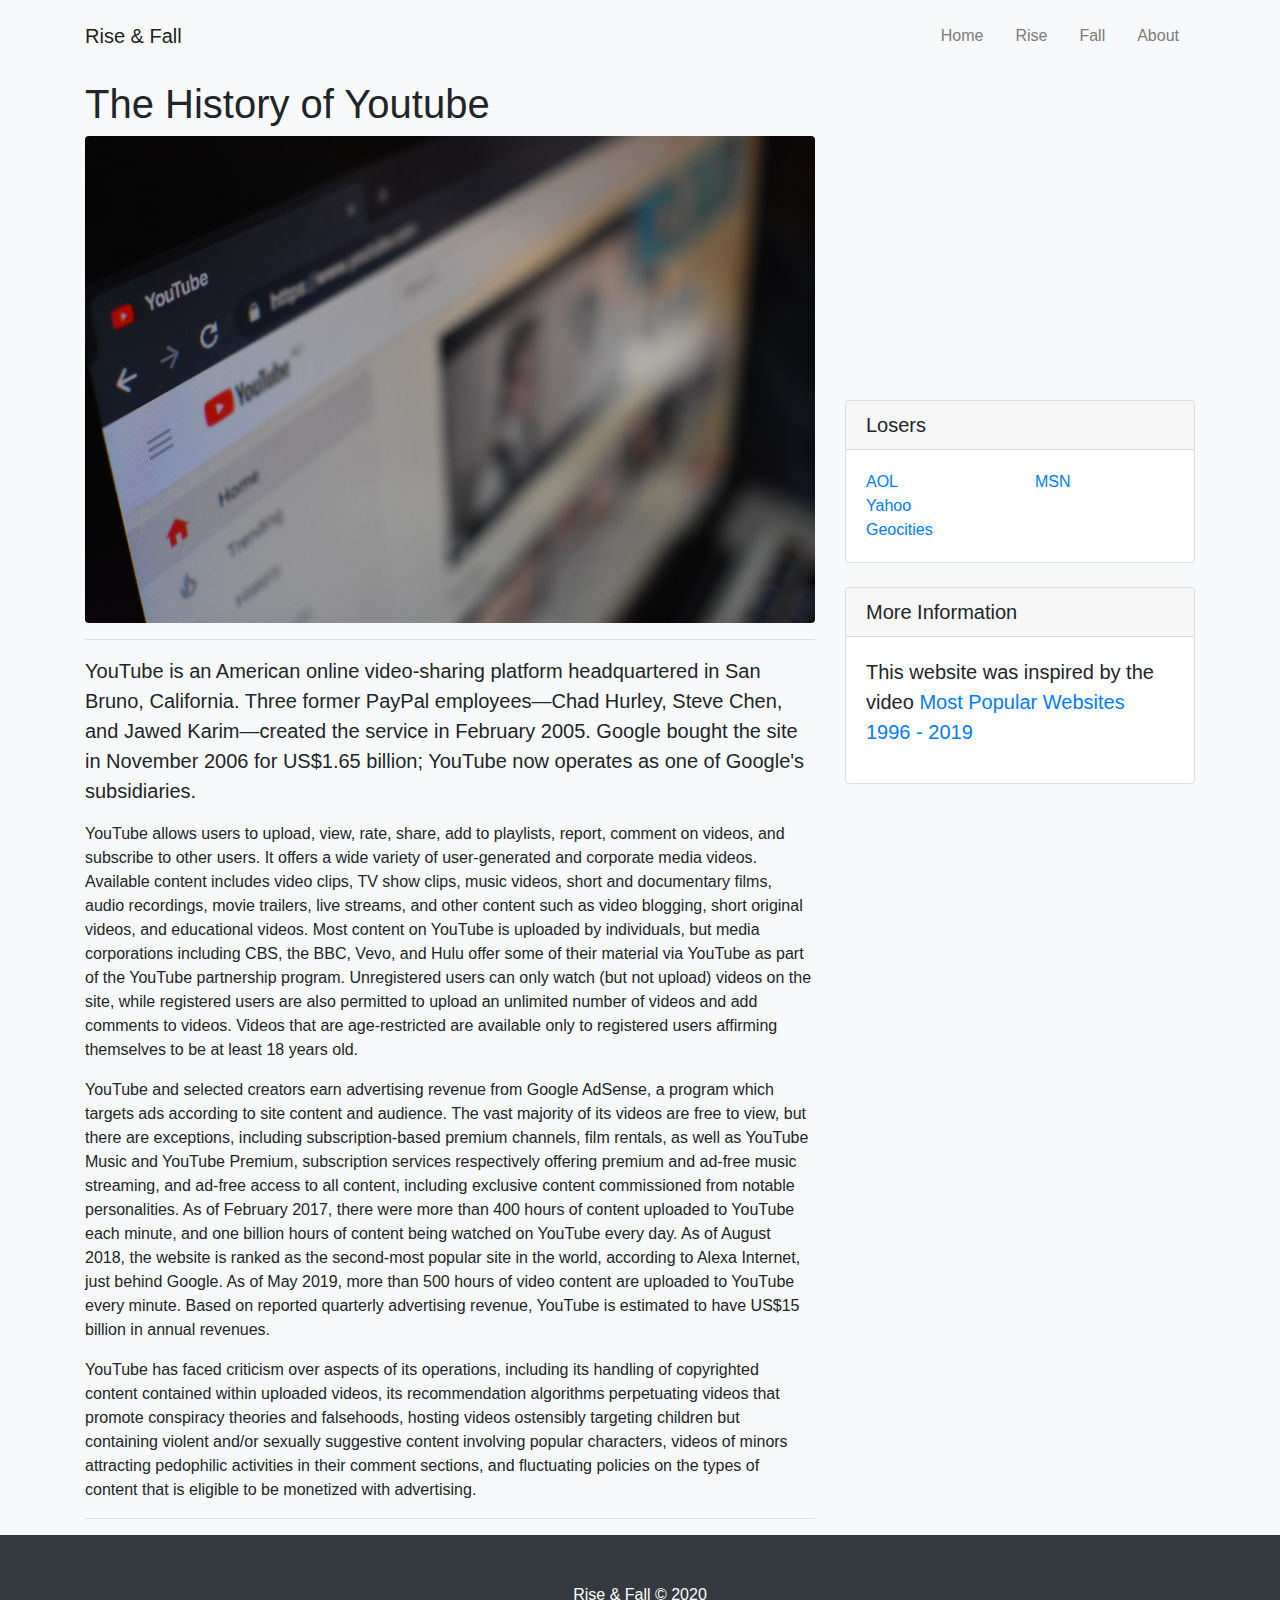
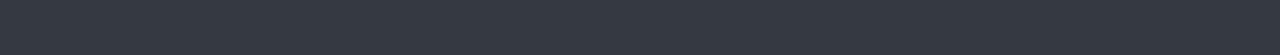
<file: youtube.html>
<!DOCTYPE html>
<html lang="en">

<head>

    <meta charset="utf-8">
    <meta name="viewport" content="width=device-width, initial-scale=1, shrink-to-fit=no">
    <meta name="description" content="">
    <meta name="author" content="">
    <title>Youtube Rise</title>

    <title>Blog Post - Start Bootstrap Template</title>

    <!-- Bootstrap core CSS -->
    <link href="css/bootstrap.min.css" rel="stylesheet">

    <script src="https://code.jquery.com/jquery-3.2.1.slim.min.js" integrity="sha384-KJ3o2DKtIkvYIK3UENzmM7KCkRr/rE9/Qpg6aAZGJwFDMVNA/GpGFF93hXpG5KkN" crossorigin="anonymous"></script>
    <script src="https://cdnjs.cloudflare.com/ajax/libs/popper.js/1.12.9/umd/popper.min.js" integrity="sha384-ApNbgh9B+Y1QKtv3Rn7W3mgPxhU9K/ScQsAP7hUibX39j7fakFPskvXusvfa0b4Q" crossorigin="anonymous"></script>
    <script src="https://maxcdn.bootstrapcdn.com/bootstrap/4.0.0/js/bootstrap.min.js" integrity="sha384-JZR6Spejh4U02d8jOt6vLEHfe/JQGiRRSQQxSfFWpi1MquVdAyjUar5+76PVCmYl" crossorigin="anonymous"></script>

    <!-- Custom styles for this template -->
    <link rel = "stylesheet"
          type = "text/css"
          href = "css/page_content.css" />

    <link rel = "stylesheet"
          type = "text/css"
          href = "css/header.css" />

</head>

<body>

  <!-- Navigation -->
  <nav class="navbar navbar-expand-lg navbar-light bg-light fixed-top" style="color: #0b2e13">
    <div class="container">
      <a class="navbar-brand" href="index.html">Rise & Fall</a>
      <button class="navbar-toggler" type="button" data-toggle="collapse" data-target="#navbarResponsive" aria-controls="navbarResponsive" aria-expanded="false" aria-label="Toggle navigation">
        <span class="navbar-toggler-icon"></span>
      </button>
      <div class="collapse navbar-collapse" id="navbarResponsive">
        <ul class="navbar-nav ml-auto">
          <li class="nav-item active">
            <div class="dropdown">
              <button class="dropbtn" onclick="window.location.href = 'index.html';">Home</button>
            </div>
          </li>
          <li class="nav-item">
            <div class="dropdown">
              <button class="dropbtn">Rise</button>
              <span class="sr-only">(current)</span>
              <div class="dropdown-content">
                <a href="google.html">Google</a>
                <a href="youtube.html">Youtube</a>
                <a href="facebook.html">Facebook</a>
                <a href="baidu.html">Baidu</a>
                <a href="wikipedia.html">Wikipedia</a>
              </div>
            </div>
          </li>
          <li class="nav-item">
            <div class="dropdown">
              <button class="dropbtn">Fall</button>
              <div class="dropdown-content">
                <a href="aol.html">AOL</a>
                <a href="yahoo.html">Yahoo</a>
                <a href="geocities.html">Geocities</a>
                <a href="msn.html">MSN</a>
              </div>
            </div>
          </li>
          <li class="nav-item">
            <div class="dropdown">
              <button class="dropbtn" onclick="window.location.href = 'about.html';">About</button>
            </div>
          </li>
        </ul>
      </div>
    </div>
  </nav>

  <!-- Page Content -->
  <div class="container">

    <div class="row">

      <!-- Post Content Column -->
      <div class="col-lg-8">

        <!-- Title -->
        <h1 class="mt-4">The History of Youtube</h1>

        <!-- Preview Image -->
        <img class="img-fluid rounded" src="img/youtube.jpg" alt="">

        <hr>

        <!-- Post Content -->
        <p class="lead">YouTube is an American online video-sharing platform headquartered in San Bruno, California. Three former PayPal employees—Chad Hurley, Steve Chen, and Jawed Karim—created the service in February 2005. Google bought the site in November 2006 for US$1.65 billion; YouTube now operates as one of Google's subsidiaries.</p>

        <p>YouTube allows users to upload, view, rate, share, add to playlists, report, comment on videos, and subscribe to other users. It offers a wide variety of user-generated and corporate media videos. Available content includes video clips, TV show clips, music videos, short and documentary films, audio recordings, movie trailers, live streams, and other content such as video blogging, short original videos, and educational videos. Most content on YouTube is uploaded by individuals, but media corporations including CBS, the BBC, Vevo, and Hulu offer some of their material via YouTube as part of the YouTube partnership program. Unregistered users can only watch (but not upload) videos on the site, while registered users are also permitted to upload an unlimited number of videos and add comments to videos. Videos that are age-restricted are available only to registered users affirming themselves to be at least 18 years old.</p>

        <p>YouTube and selected creators earn advertising revenue from Google AdSense, a program which targets ads according to site content and audience. The vast majority of its videos are free to view, but there are exceptions, including subscription-based premium channels, film rentals, as well as YouTube Music and YouTube Premium, subscription services respectively offering premium and ad-free music streaming, and ad-free access to all content, including exclusive content commissioned from notable personalities. As of February 2017, there were more than 400 hours of content uploaded to YouTube each minute, and one billion hours of content being watched on YouTube every day. As of August 2018, the website is ranked as the second-most popular site in the world, according to Alexa Internet, just behind Google. As of May 2019, more than 500 hours of video content are uploaded to YouTube every minute. Based on reported quarterly advertising revenue, YouTube is estimated to have US$15 billion in annual revenues.</p>

        <p>YouTube has faced criticism over aspects of its operations, including its handling of copyrighted content contained within uploaded videos, its recommendation algorithms perpetuating videos that promote conspiracy theories and falsehoods, hosting videos ostensibly targeting children but containing violent and/or sexually suggestive content involving popular characters, videos of minors attracting pedophilic activities in their comment sections, and fluctuating policies on the types of content that is eligible to be monetized with advertising.</p>

        <hr>

      </div>

      <!-- Sidebar Widgets Column -->
      <div class="col-md-4">

        <!-- Categories Widget -->
        <div class="card my-4">
          <h5 class="card-header">Losers</h5>
          <div class="card-body">
            <div class="row">
              <div class="col-lg-6">
                <ul class="list-unstyled mb-0">
                  <li>
                    <a href="aol.html">AOL</a>
                  </li>
                  <li>
                    <a href="yahoo.html">Yahoo</a>
                  </li>
                  <li>
                    <a href="geocities.html">Geocities</a>
                  </li>
                </ul>
              </div>
              <div class="col-lg-6">
                <ul class="list-unstyled mb-0">
                  <li>
                    <a href="msn.html">MSN</a>
                  </li>
                </ul>
              </div>
            </div>
          </div>
        </div>

        <!-- Side Widget -->
        <div class="card my-4">
          <h5 class="card-header">More Information</h5>
          <div class="card-body">
            <p class="lead">This website was inspired by the video <a href="https://www.youtube.com/watch?v=2Uj1A9AguFs">Most Popular Websites 1996 - 2019</a></p>
          </div>
        </div>

      </div>

    </div>
    <!-- /.row -->

  </div>
  <!-- /.container -->

  <!-- Footer -->
  <footer class="py-5 bg-dark">
    <div class="container">
      <p class="m-0 text-center text-white">Rise & Fall &copy; 2020</p>
    </div>
    <!-- /.container -->
  </footer>

  <!-- Bootstrap core JavaScript -->
  <script src="js/jquery-3.5.1.js"></script>
  <script src="js/bootstrap.js"></script>

</body>

</html>
</file>
<file: css/carousel.css>
.carousel-item {
    height: 75vh;
    min-height: 350px;
    background: no-repeat center center scroll;
    -webkit-background-size: cover;
    -moz-background-size: cover;
    -o-background-size: cover;
    background-size: cover;
}
</file>
<file: css/header.css>
/* Dropdown Button */
.dropbtn {
    background-color: #F8F9FA;
    color: #7C7C7D;
    padding: 16px;
    font-size: 16px;
    border: none;
}

/* The container <div> - needed to position the dropdown content */
.dropdown {
    position: relative;
    display: inline-block;
}

/* Dropdown Content (Hidden by Default) */
.dropdown-content {
    display: none;
    position: absolute;
    background-color: #f1f1f1;
    min-width: 160px;
    box-shadow: 0px 8px 16px 0px rgba(0,0,0,0.2);
    z-index: 1;
}

/* Links inside the dropdown */
.dropdown-content a {
    color: black;
    padding: 12px 16px;
    text-decoration: none;
    display: block;
}

/* Change color of dropdown links on hover */
.dropdown-content a:hover {
    background-color: #ddd;
    text-decoration: none;
}

/* Show the dropdown menu on hover */
.dropdown:hover .dropdown-content {display: block;}

/* Change the background color of the dropdown button when the dropdown content is shown */
.dropdown:hover .dropbtn {background-color: #F1F1F1;}
</file>
<file: css/about.css>
body {
    background-color: #F8F9FA;
}

.tree{
    margin-left: 20%;
}

.tree li {
    list-style-type:none;
    margin:0;
    padding:10px 5px 0 5px;
    position:relative;
}
.tree li::before,
.tree li::after {
    content:'';
    left:-20px;
    position:absolute;
    right:auto
}
.tree li::before {
    border-left:2px solid #000;
    bottom:50px;
    height:100%;
    top:0;
    width:1px
}
.tree li::after {
    border-top:2px solid #000;
    height:20px;
    top:25px;
    width:25px
}
.tree li span {
    -moz-border-radius:5px;
    -webkit-border-radius:5px;
    border:2px solid #000;
    border-radius:3px;
    display:inline-block;
    padding:3px 8px;
    text-decoration:none;
    cursor:pointer;
}
.tree>ul>li::before,
.tree>ul>li::after {
    border:0
}
.tree li:last-child::before {
    height:27px
}
.tree li span:hover {
    background: hotpink;
    border:2px solid #94a0b4;
}

[aria-expanded="false"] > .expanded,
[aria-expanded="true"] > .collapsed {
    display: none;
}

.py-5{
    margin-top: 3em;
}
</file>
<file: css/page_content.css>
/*!
 * Start Bootstrap - Blog Post (https://startbootstrap.com/template-overviews/blog-post)
 * Copyright 2013-2019 Start Bootstrap
 * Licensed under MIT (https://github.com/BlackrockDigital/startbootstrap-blog-post/blob/master/LICENSE)
 */
body {
  padding-top: 56px;
  background-color: #F8F9FA;
}

@media (max-width:700px){
  .col-md-4{
    margin-top: 0em;
  }

}
@media (min-width:1000px){
  .col-md-4{
    margin-top: 20em;
  }
}
</file>
